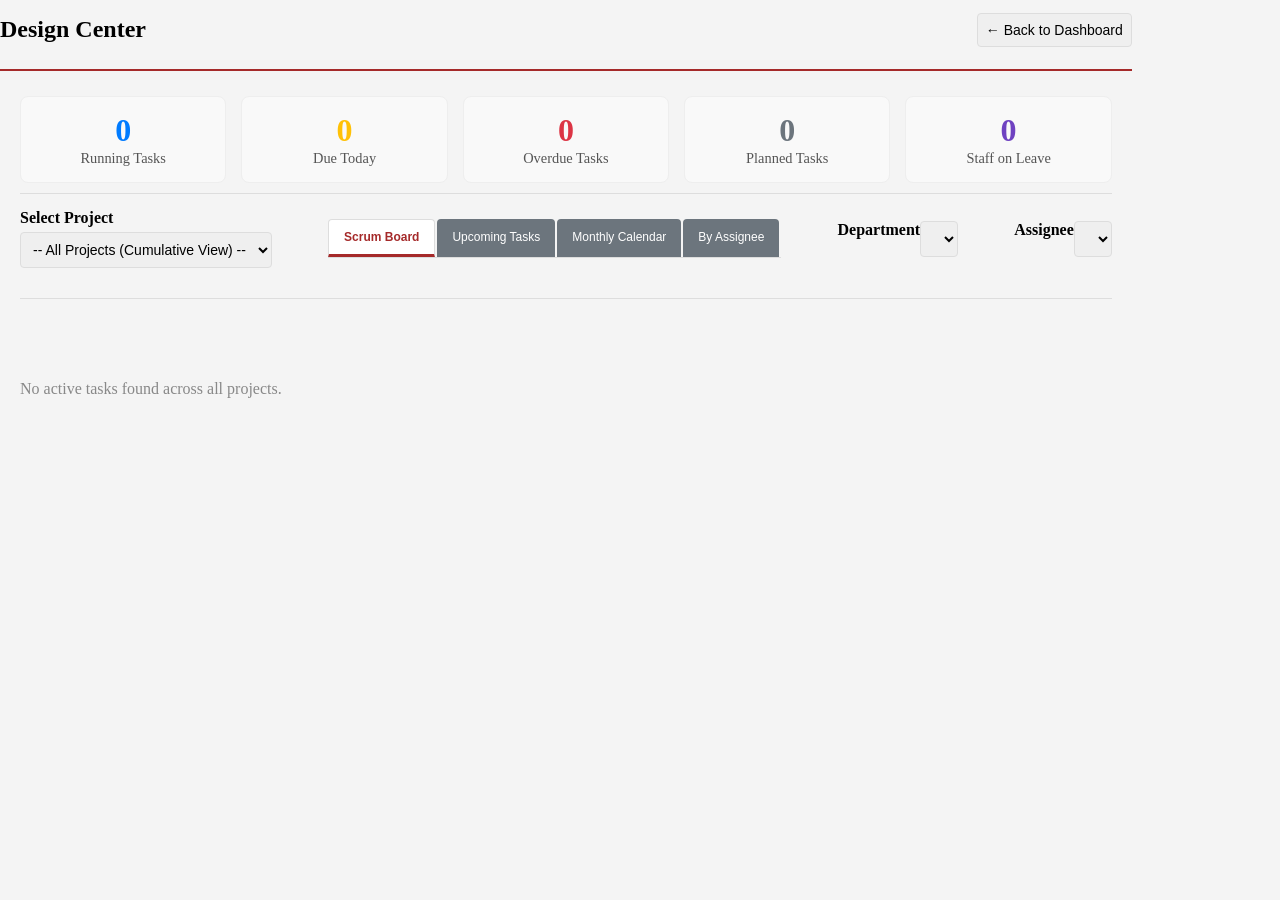
<file: design+center.html>
<!DOCTYPE html>
<html lang="en">
<head>
<meta charset="UTF-8">
<meta name="viewport" content="width=device-width, initial-scale=1.0">
<title>Urban Axis - Design Center</title>
<link rel="stylesheet" href="css/style.css">
<style>
    body, html {
        height: 100%;
        overflow: hidden;
    }
    #design-view {
        display: flex;
        flex-direction: column;
        height: 100vh;
        padding: 0;
    }
    #design-view .app-header {
        flex-shrink: 0;
    }
    .design-content-wrapper {
        flex-grow: 1;
        padding: 15px 20px;
        display: flex;
        flex-direction: column;
        overflow: hidden;
    }
    .design-view-content {
        flex-grow: 1;
        overflow-y: auto;
    }
	/* MODIFICATION START: Styles for the new 
	Leave Panel */
	 .leave-content-wrapper {
	  height: 100px;
      flex-grow: 1;
        padding: 15px 20px;
        display: flex;
        flex-direction: column;
        overflow: hidden;
  }
	.leave-panel{
	 width: 340px;
  height: 100px;
  padding: 15px 20px;
        display: flex;
  flex-direction: column;
	}
	.leave-list-container{
	 width: 340px;
  height: 100px;
  flex-direction: column;
	}
	 .rfi-preview-container {
    border: 1px solid #ddd;
    background-color: #f9f9f9;
    padding: 10px;
    margin-top: 15px;
    border-radius: 5px;
}
.rfi-preview-container h4 { margin: 0 0 5px 0; }
.rfi-preview-container p { font-size: 0.9em; margin: 0 0 10px 0; }
.rfi-preview-container ul { font-size: 0.85em; }

.dropdown { position: relative; display: inline-block; }
.dropdown-content { display: none; position: absolute; background-color: #f9f9f9; min-width: 160px; box-shadow: 0px 8px 16px 0px rgba(0,0,0,0.2); z-index: 1; border-radius: 5px; overflow: hidden; }
.dropdown-content a { color: black; padding: 12px 16px; text-decoration: none; display: block; font-size: 0.85em; }
.dropdown-content a:hover { background-color: #f1f1f1; }
.dropdown:hover .dropdown-content { display: block; }
	 
    .dashboard-layout {
        display: flex;
        gap: 20px;
        flex-grow: 1;
        overflow: hidden;
    }
    .main-dashboard-content {
        flex-grow: 1;
        display: flex;
        flex-direction: column;
        overflow: hidden;
    }
    .leave-panel {
        width: 280px;
        flex-shrink: 0;
        background-color: #f8f9fa;
        border-left: 1px solid #dee2e6;
        padding: 15px;
        overflow-y: auto;
    }
    .leave-panel h3 {
        margin-top: 0;
        font-size: 1.1em;
        border-bottom: 1px solid #ddd;
        padding-bottom: 10px;
    }
    .leave-item {
        margin-bottom: 12px;
        padding-bottom: 12px;
        border-bottom: 1px solid #e9ecef;
    }
    .leave-item:last-child {
        border-bottom: none;
    }
    .leave-item-name {
        font-weight: bold;
        color: #333;
    }
    .leave-item-dates {
        font-size: 0.85em;
        color: #666;
    }
    .leave-item-status {
        font-size: 0.8em;
        font-weight: bold;
        padding: 2px 6px;
        border-radius: 4px;
        color: white;
        margin-left: 8px;
    }
    .leave-item-status.on-leave { background-color: #dc3545; }
    .leave-item-status.upcoming { background-color: #ffc107; color: #333; }
    /* --- Scrum Board Styles --- */
    #scrum-board-container { display: grid; grid-template-columns: repeat(4, 1fr); gap: 15px; padding-top: 15px; height: 100%; }
    .scrum-column { background-color: #f4f5f7; border-radius: 8px; display: flex; flex-direction: column; }
    .scrum-column-header { padding: 10px 15px; font-weight: bold; border-bottom: 2px solid #e0e2e5; }
    .scrum-column-content { padding: 10px; flex-grow: 1; overflow-y: auto; }
    .scrum-card { background-color: #fff; border-radius: 5px; padding: 10px; margin-bottom: 10px; box-shadow: 0 1px 3px rgba(0,0,0,0.1); cursor: pointer; transition: box-shadow 0.2s, opacity 0.2s; box-sizing: border-box; }
    .scrum-card.filtered-out { display: none; }
    .scrum-card-header { display: flex; justify-content: space-between; align-items: center; margin-bottom: 8px;}
    .scrum-card-tag { font-size: 0.7em; font-weight: bold; color: white; padding: 2px 8px; border-radius: 10px; text-transform: uppercase; }
    .scrum-card-project-id { font-size: 0.75em; color: #888; font-weight: bold; }
    .scrum-card-title { font-size: 0.9rem; margin-bottom: 10px; }
    .scrum-card-footer { display: flex; justify-content: space-between; align-items: center; font-size: 0.8rem; color: #666; }
    .scrum-card-done { background-color: #f5f5f5 !important; border-left-color: #bdbdbd !important; opacity: 0.8; }
    .scrum-card-done .scrum-card-title { text-decoration: line-through; color: #757575; }
    .scrum-card-tag[style*="background-color: #ffe119"] { color: #333; }
    .view-controls { padding-bottom: 15px; border-bottom: 1px solid #ddd; display: flex; justify-content: space-between; align-items: center; flex-wrap: wrap; gap: 15px; }
    .placeholder-text { text-align: center; padding-top: 50px; color: #888; }

    /* --- Summary & Progress --- */
    #design-scrum-progress-container h4 { margin: 0 0 8px 0; font-size: 1em; color: #333; }
    .scrum-progress-bar { display: flex; width: 100%; height: 20px; border-radius: 5px; overflow: hidden; background-color: #e9ecef; border: 1px solid #ddd; }
    .scrum-progress-segment { height: 100%; }
    .design-summary-container { display: flex; gap: 15px; padding: 10px 0; margin-bottom: 15px; border-bottom: 1px solid #ddd; }
    .summary-box { flex: 1; background-color: #f9f9f9; border-radius: 8px; padding: 15px; text-align: center; border: 1px solid #eee; cursor: pointer; }
    .summary-box .value { font-size: 2em; font-weight: 600; display: block; }
    .summary-box .label { font-size: 0.9em; color: #555; }
    .summary-box.running .value { color: #007bff; }
    .summary-box.due .value { color: #ffc107; }
    .summary-box.overdue .value { color: #dc3545; }
    .summary-box.planned .value { color: #6c757d; }
    /* New Style for On Leave Box */
    .summary-box.on-leave .value { color: #6f42c1; }
    
    /* --- Agenda & Assignee Views --- */
    .agenda-item, .assignee-task-item { display: flex; justify-content: space-between; align-items: center; padding: 10px; border-radius: 4px; margin-bottom: 5px; background-color: #fff; box-shadow: 0 1px 2px rgba(0,0,0,0.08); cursor: pointer; }
    .agenda-item-main, .assignee-task-item .info { flex-grow: 1; }
    .agenda-project-id, .assignee-task-item .project-id { font-size: 0.8em; color: #888; margin-left: 10px; background: #eee; padding: 2px 5px; border-radius: 3px; }
	
    .agenda-item-details, .assignee-task-item .due-date { font-size: 0.85em; color: #555; flex-shrink: 0; min-width: 90px; text-align: right;}
    .agenda-due-date.overdue, .assignee-task-item .due-date.overdue { color: #dc3545; font-weight: bold; }
    
    /* --- Calendar View Styles --- */
    #design-calendar-container { display: flex; flex-direction: column; height: 100%; }
    #design-calendar-container .calendar-header { display: flex; justify-content: space-between; align-items: center; padding: 10px; border-bottom: 1px solid #ddd; flex-shrink: 0; }
    #cal-grid-wrapper { overflow: auto; flex-grow: 1; }
    #design-calendar-container .calendar-grid-header, #design-calendar-container .calendar-grid { display: grid; grid-template-columns: repeat(7, 1fr); }
    #design-calendar-container .calendar-grid-header { position: sticky; top: 0; z-index: 10; background-color: #f4f5f7; }
    #design-calendar-container .calendar-grid { border-left: 1px solid #e0e0e0; border-bottom: 1px solid #e0e0e0; grid-auto-rows: minmax(120px, auto); }
    #design-calendar-container .calendar-grid-header div { text-align: center; font-weight: bold; padding: 8px 0; border-top: 1px solid #e0e0e0; border-right: 1px solid #e0e0e0; }
    
    #design-calendar-container .calendar-day { display: flex; flex-direction: column; background-color: #fff; min-height: 120px; padding: 4px; position: relative; border-top: 1px solid #e0e0e0; border-right: 1px solid #e0e0e0; }
    .calendar-day.other-month { background-color: #f9f9f9; }
    .calendar-day.is-holiday { background-color: #e6f7ff; }
    .calendar-day.is-weekend { background-color: #fafafa; }
    .day-header { display: flex; justify-content: space-between; align-items: flex-start; }
    .day-leaves { display: flex; flex-wrap: wrap; gap: 3px; }
    .leave-indicator { width: 18px; height: 18px; border-radius: 50%; font-size: 10px; font-weight: bold; line-height: 18px; text-align: center; color: white; cursor: help; border: 1px solid rgba(0,0,0,0.2); }
    .day-number { font-size: 0.8em; font-weight: bold; color: #333; }
    .day-events { flex-grow: 1; margin-top: 4px; display: flex; flex-direction: column; gap: 3px; }
    
    /* MODIFICATION START: Word Wrap for Task Bars */
    .event-bar { 
        display: flex; 
        align-items: flex-start; /* Align to top for multi-line text */
        gap: 4px; 
        font-size: 0.75em; 
        padding: 3px 5px; 
        border-radius: 3px; 
        color: white; 
        overflow: visible; /* Allow content to be visible */
        cursor: pointer; 
        min-height: 18px;
    }
    .event-bar-label { 
        flex-grow: 1; 
        white-space: normal; /* Allow wrapping */
        word-break: break-word; /* Break long words */
        line-height: 1.3;
    }
    .event-bar-jobno { font-weight: bold; flex-shrink: 0; line-height: 1.3; }
    .event-bar-status { font-size: 0.9em; flex-shrink: 0; line-height: 1.3; }
    /* MODIFICATION END */
    
    .event-bar.in-progress {
        background-image: linear-gradient( 45deg, rgba(255, 255, 255, 0.15) 25%, transparent 25%, transparent 50%, rgba(255, 255, 255, 0.15) 50%, rgba(255, 255, 255, 0.15) 75%, transparent 75%, transparent );
        background-size: 30px 30px;
        animation: progress-animation 2s linear infinite;
    }
    @keyframes progress-animation { 0% { background-position: 30px 0; } 100% { background-position: 0 0; } }

</style>
</head>
<body>

<div id="design-view">
    <header class="app-header">
        <h1>Design Center</h1>
        <div class="dashboard-header-controls">
		
		<form action="index.html"><input type="submit" value="← Back to Dashboard" /></form>
           
        </div>
    </header>
    
    <div class="design-content-wrapper">
        <div class="design-summary-container" id="design-summary-panel">
            <div class="summary-box running" data-view-target="agenda"><span class="value" id="summary-running">0</span><span class="label">Running Tasks</span></div>
            <div class="summary-box due" data-view-target="agenda"><span class="value" id="summary-due-today">0</span><span class="label">Due Today</span></div>
            <div class="summary-box overdue" data-view-target="agenda"><span class="value" id="summary-overdue">0</span><span class="label">Overdue Tasks</span></div>
            <div class="summary-box planned" data-view-target="agenda"><span class="value" id="summary-planned">0</span><span class="label">Planned Tasks</span></div>
            <div class="summary-box on-leave"><span class="value" id="summary-on-leave">0</span><span class="label">Staff on Leave</span></div>
        </div>
		
        <div class="view-controls">
            <div class="input-group">
                <label for="design-project-selector">Select Project</label>
                <select id="design-project-selector"><option>-- Select a Project --</option></select>
                <button id="add-default-tasks-btn" class="secondary-button" style="display: none;" title="Add all tasks from the standard template to this project's board.">Add Default Tasks</button>
                <button id="add-custom-task-btn" class="primary-button" style="display: none;">+ Add Custom Task</button>
                <button id="equalize-tasks-btn" class="secondary-button" style="display: none;" title="Automatically schedule tasks sequentially for each assignee.">Equalize Tasks</button>
            </div>
            <div class="tabs">
                <button class="tab-button active" data-view="board">Scrum Board</button>
                <button class="tab-button" data-view="agenda">Upcoming Tasks</button>
                <button class="tab-button" data-view="calendar">Monthly Calendar</button>
                <button class="tab-button" data-view="assignee">By Assignee</button>
            </div>
            <div class="input-group" id="department-filter-group" style="display: flex;"><label for="department-filter">Department</label><select id="department-filter"></select></div>
            <div class="input-group" id="staff-filter-group" style="display: flex;"><label for="staff-filter">Assignee</label><select id="staff-filter"></select></div>
        </div>
        <div id="design-scrum-progress-container" style="display: none; padding: 15px 0 0 0;"></div>
        
        <div id="scrum-board-container" class="design-view-content" style="display: none;"></div>
        <div id="design-agenda-container" class="design-view-content" style="display:none;"></div>
        <div id="design-calendar-container" class="design-view-content" style="display:none;"></div>
        <div id="design-assignee-container" class="design-view-content" style="display:none;"></div>
    </div>
</div>

<!-- Modals -->
<div id="add-task-modal" class="modal-overlay" style="display: none;">
    <div class="modal-content"><span id="add-task-modal-close-btn" class="modal-close-btn">×</span><h2 id="add-task-modal-title">Add New Task</h2><div class="modal-body"><div class="input-group"><label for="add-task-name">Task Name</label><input type="text" id="add-task-name"></div><div class="input-group"><label for="add-task-planned-duration">Planned Duration (Days)</label><input type="number" id="add-task-planned-duration" min="1" value="1"></div><div class="input-group"><label for="add-task-department">Department</label><select id="add-task-department"></select></div><div class="input-group"><label for="add-task-assignee">Assignee</label><select id="add-task-assignee"></select></div><div class="input-group"><label for="add-task-duedate">Due Date</label><input type="date" id="add-task-duedate"></div><div class="input-group"><label><input type="checkbox" id="add-task-to-similar"> Add to all similar project types</label></div></div><div class="modal-footer"><button id="save-new-task-btn" class="primary-button">Save Task</button></div></div>
</div>
<div id="task-modal" class="modal-overlay" style="display: none;">
    <div class="modal-content">
        <span id="task-modal-close-btn" class="modal-close-btn">×</span>
        <h2 id="task-modal-title">Edit Task</h2>
        <div class="modal-body">
            <input type="hidden" id="task-modal-id"><input type="hidden" id="task-modal-jobno">
            <div class="input-group"><label for="task-modal-department">Department</label><select id="task-modal-department"></select></div>
            <div class="input-group"><label for="task-modal-assignee">Assignee</label><select id="task-modal-assignee"></select></div>
            <div class="input-group"><label for="task-modal-planned-duration">Planned Duration (Days)</label><input type="number" id="task-modal-planned-duration" min="1" value="1"></div>
            <div class="input-group"><label for="task-modal-duedate">Due Date</label><input type="date" id="task-modal-duedate"></div>
            <div class="input-group"><label for="task-modal-status">Status</label><select id="task-modal-status"><option>Up Next</option><option>To Do</option><option>In Progress</option><option>Done</option></select></div>
            <div id="task-modal-rfi-preview" class="rfi-preview-container" style="display:none;"></div>
        </div>
        <div class="modal-footer">
            <button id="delete-task-btn" class="danger-button" style="margin-right: auto;">Delete Task</button>
            <div id="task-modal-rfi-actions" style="display:none;">
                <button class="secondary-button small-button btn-approved" data-status="Approved">Approve</button>
                <button class="secondary-button small-button btn-approved-noted" data-status="Approved as Noted">Approve as Noted</button>
                <button class="secondary-button small-button btn-revise" data-status="Revise & Resubmit">Revise & Resubmit</button>
                <button class="secondary-button small-button btn-rejected" data-status="Rejected">Reject</button>
            </div>
            <button id="save-task-btn" class="primary-button">Save Changes</button>
        </div>
    </div>
</div>

<!-- JS Libraries & Modules -->
<script src="js/constants.js"></script>
<script src="js/database.js"></script>
<script src="js/scrum_board.js"></script>
<script src="js/design_calendar.js"></script>

<!-- Application Logic -->
<script>
document.addEventListener('DOMContentLoaded', () => {
    // A self-contained App object for this page
    const App = { DOMElements: {} };
    
    const Bulletin = {
        log: async (title, body) => {
            console.log(`[BULLETIN] ${title}: ${body.replace(/<[^>]*>?/gm, '')}`);
            if (typeof DB !== 'undefined' && DB.addBulletinItem) {
                await DB.addBulletinItem({ title, body, timestamp: new Date() });
            }
        }
    };

    async function main() {
        try {
            await DB.init();
            cacheDOMElements();
            setupEventListeners();
            await initDesignCenter();
        } catch (error) {
            console.error("Fatal Error initializing Design Center:", error);
            document.body.innerHTML = `<div class='placeholder-text' style='color:red;'><h2>Application Failed to Start</h2><p>Could not initialize the database. Please try clearing your browser's cache and site data for this page and try again.</p><p><i>Error: ${error.message}</i></p></div>`;
        }
    }
    const verifyAccess = async (jobNo, role, password) => {
        try {
            const project = await DB.getProject(jobNo);
			
            if (project && project.accessCredentials && project.accessCredentials[role]) {
                const creds = project.accessCredentials[role];
                if (creds.pass === password) return true;
            }
            return await DB.verifyPassword(role, password);
        } catch (e) {
            console.error("Error during access verification:", e);
            return false;
        }
    };
    function generateScrumProgressBarHtml(scrumData) {
        if (!scrumData || !scrumData.tasks || scrumData.tasks.length === 0) return '';
        const totalTasks = scrumData.tasks.length;
        const completedTasksByDept = scrumData.tasks.reduce((acc, task) => {
            if (task.status === 'Done') {
                const dept = task.department || 'Default';
                if (!acc[dept]) acc[dept] = 0;
                acc[dept]++;
            }
            return acc;
        }, {});
        let segmentsHtml = '';
        let totalDone = 0;
        const departments = Object.keys(completedTasksByDept).sort(); 
        for (const dept of departments) {
            const doneCount = completedTasksByDept[dept];
            totalDone += doneCount;
            const percentage = (doneCount / totalTasks) * 100;
            const color = DEPARTMENT_COLORS[dept] || DEPARTMENT_COLORS['Default'];
            segmentsHtml += `<div class="scrum-progress-segment" style="width: ${percentage}%; background-color: ${color};" title="${dept}: ${doneCount} tasks"></div>`;
        }
        const overallProgress = totalTasks > 0 ? (totalDone / totalTasks) * 100 : 0;
        const overallTitle = `Overall Scrum Progress: ${totalDone}/${totalTasks} tasks completed (${overallProgress.toFixed(1)}%).`;
        return `<div class="scrum-progress-bar" title="${overallTitle}">${segmentsHtml}</div>`;
    }

    async function initDesignCenter() {
        await renderDesignSummary();
        await refreshDesignStudioSelector();
        const boardButton = App.DOMElements['design-view'].querySelector('[data-view="board"]');
        if (boardButton) handleDesignViewSwitch({ target: boardButton });
    }
    
    async function refreshDesignStudioSelector() {
        const projects = await DB.getAllProjects();
        const designProjects = projects.filter(p => !(p.scopeOfWorkTypes?.['Modification'] || p.scopeOfWorkTypes?.['AOR Service']));
        const selector = App.DOMElements['design-project-selector'];
        if (!selector) return;
        const currentValue = selector.value;
        selector.innerHTML = '<option value="">-- All Projects (Cumulative View) --</option>';
        designProjects.sort((a, b) => b.jobNo.localeCompare(a.jobNo)).forEach(p => {
            const isSelected = p.jobNo === currentValue ? ' selected' : '';
            selector.innerHTML += `<option value="${p.jobNo}"${isSelected}>${p.jobNo} - ${p.projectDescription || p.clientName}</option>`;
        });
    }

    async function renderDesignSummary() {
        const allScrumData = await DB.getAllScrumData();
        // FIX: Correctly call DB.getAll with the store name 'staffLeaves'
        const allStaffLeaves = await DB.getAll('staffLeaves'); 
        if (!allScrumData) return;
        
        let running = 0, dueToday = 0, overdue = 0, planned = 0, onLeave = 0;
        const today = new Date(); 
        today.setHours(0, 0, 0, 0);

        // Calculate task stats
        allScrumData.forEach(project => {
            (project.tasks || []).forEach(task => {
                if (task.status === 'Done') return;
                if (task.status === 'Up Next' || task.status === 'To Do') planned++;
                const dueDate = task.dueDate ? new Date(task.dueDate) : null;
                if (dueDate && dueDate < today) overdue++;
                else if (dueDate && dueDate.getTime() === today.getTime()) dueToday++;
                else if (task.status === 'In Progress') running++;
            });
        });

        // Calculate staff on leave today
        if (allStaffLeaves) {
            allStaffLeaves.forEach(leave => {
                const startDate = new Date(leave.startDate + 'T00:00:00');
                const endDate = new Date(leave.endDate + 'T00:00:00');
                if (today >= startDate && today <= endDate) {
                    onLeave++;
                }
            });
        }

        App.DOMElements['summary-running'].textContent = running;
        App.DOMElements['summary-due-today'].textContent = dueToday;
        App.DOMElements['summary-overdue'].textContent = overdue;
        App.DOMElements['summary-planned'].textContent = planned;
        App.DOMElements['summary-on-leave'].textContent = onLeave;
    }

    async function handleDesignViewSwitch(event) {
        const isProjectSelection = event.target.id === 'design-project-selector';
        let button;

        if (isProjectSelection) {
            button = document.querySelector('.tabs .tab-button[data-view="board"]');
        } else {
            button = event.target.closest('.tab-button');
        }
        if (!button) return;
        const view = button.dataset.view;

        document.querySelectorAll('#design-view .tabs .tab-button').forEach(btn => btn.classList.remove('active'));
        button.classList.add('active');
        document.querySelectorAll('.design-view-content').forEach(el => el.style.display = 'none');

        const jobNo = App.DOMElements['design-project-selector'].value || null;
        const isBoardView = view === 'board';
        
        const controls = {
            deptFilter: App.DOMElements['department-filter-group'], staffFilter: App.DOMElements['staff-filter-group'],
            addCustomTaskBtn: App.DOMElements['add-custom-task-btn'], addDefaultTasksBtn: App.DOMElements['add-default-tasks-btn'],
            equalizeTasksBtn: App.DOMElements['equalize-tasks-btn'], progressContainer: App.DOMElements['design-scrum-progress-container']
        };
        Object.values(controls).forEach(c => c.style.display = 'none');
        App.DOMElements['design-project-selector'].style.display = isBoardView ? 'block' : 'none';

        if (isBoardView) {
            controls.deptFilter.style.display = 'flex';
            controls.staffFilter.style.display = 'flex';
            if (jobNo) {
                ['addCustomTaskBtn', 'addDefaultTasksBtn', 'equalizeTasksBtn'].forEach(key => controls[key].style.display = 'inline-block');
            }
        }
        
        const { staff, scrumData } = await DB.getScrumBoardData(jobNo);

        if (jobNo && scrumData && scrumData.tasks) {
            scrumData.tasks.forEach(task => {
                if (!task.jobNo) {
                    task.jobNo = jobNo;
                }
            });
        }

        if (view === 'board') {
            App.DOMElements['scrum-board-container'].style.display = 'grid';
            if (jobNo && scrumData) {
                controls.progressContainer.innerHTML = `<h4>Project Scrum Progress</h4>${generateScrumProgressBarHtml(scrumData)}`;
                controls.progressContainer.style.display = 'block';
            }
            if (scrumData && scrumData.tasks.length > 0) {
                ScrumBoard.render(scrumData, staff, handleTaskStatusUpdate, showTaskModal, DEPARTMENT_COLORS);
                populateDepartmentFilter(scrumData.tasks);
                populateStaffFilter(scrumData.tasks, staff);
                applyScrumBoardFilters();
            } else {
                const message = jobNo ? 'No scrum board found for this project. Add tasks to create one.' : 'No active tasks found across all projects.';
                App.DOMElements['scrum-board-container'].innerHTML = `<p class="placeholder-text">${message}</p>`;
            }
        } else if (view === 'assignee') {
            App.DOMElements['design-assignee-container'].style.display = 'block';
            ScrumBoard.renderByAssignee(scrumData.tasks, staff, showTaskModal);
        } else { 
            const allProjects = await DB.getAllProjects();
            if (view === 'calendar') {
                App.DOMElements['design-calendar-container'].style.display = 'flex';
                DesignCalendar.render(scrumData.tasks, staff, allProjects);
            } else if (view === 'agenda') {
                App.DOMElements['design-agenda-container'].style.display = 'block';
                DesignCalendar.renderAgenda(scrumData.tasks, staff, allProjects);
            }
        }
    }
    
    function populateDepartmentFilter(tasks) {
        const filterSelect = App.DOMElements['department-filter'];
        filterSelect.innerHTML = '<option value="">All Departments</option>';
        const departments = [...new Set(tasks.map(t => t.department || 'Default'))];
        departments.sort().forEach(dept => {
            filterSelect.innerHTML += `<option value="${dept}">${dept}</option>`;
        });
    }

    function populateStaffFilter(tasks, allStaff) {
        const filterSelect = App.DOMElements['staff-filter'];
        filterSelect.innerHTML = '<option value="">All Assignees</option>';
        const staffMap = new Map(allStaff.map(s => [s.id, s.name]));
        const assignedIds = [...new Set(tasks.map(t => t.assigneeId).filter(id => id != null))];
        assignedIds.sort((a,b) => (staffMap.get(a) || '').localeCompare(staffMap.get(b) || '')).forEach(id => {
            if (staffMap.has(id)) {
                filterSelect.innerHTML += `<option value="${id}">${staffMap.get(id)}</option>`;
            }
        });
        if (tasks.some(t => !t.assigneeId)) {
            filterSelect.innerHTML += `<option value="unassigned">Unassigned</option>`;
        }
    }

    function applyScrumBoardFilters() {
        const selectedDept = App.DOMElements['department-filter'].value;
        const selectedStaffId = App.DOMElements['staff-filter'].value;
        const cards = document.querySelectorAll('#scrum-board-container .scrum-card');
        cards.forEach(card => {
            const cardDept = card.dataset.department;
            const cardAssigneeId = card.dataset.assigneeId;
            const deptMatch = !selectedDept || cardDept === selectedDept;
            const staffMatch = !selectedStaffId || cardAssigneeId === selectedStaffId;
            card.classList.toggle('filtered-out', !(deptMatch && staffMatch));
        });
    }
    
    window.showTaskModal = async function(taskId, jobNo) {
        if (!jobNo) {
            console.error("showTaskModal called without a jobNo.");
            return;
        }
        const scrumData = await DB.getScrumData(jobNo);
        const task = scrumData.tasks.find(t => t.id == taskId);
        if (!task) return;
        App.DOMElements['task-modal-id'].value = taskId;
        App.DOMElements['task-modal-jobno'].value = jobNo;
        App.DOMElements['task-modal-title'].textContent = `Edit Task: ${task.name}`;
        const staffList = await DB.getAllHRData();
        const assigneeSelect = App.DOMElements['task-modal-assignee'];
        assigneeSelect.innerHTML = '<option value="">Unassigned</option>';
        staffList.forEach(s => assigneeSelect.innerHTML += `<option value="${s.id}">${s.name}</option>`);
        const departmentSelect = App.DOMElements['task-modal-department'];
        departmentSelect.innerHTML = '';
        for (const dept in DEPARTMENT_COLORS) departmentSelect.innerHTML += `<option value="${dept}">${dept}</option>`;
        assigneeSelect.value = task.assigneeId || '';
        departmentSelect.value = task.department || 'Default';
        App.DOMElements['task-modal-planned-duration'].value = task.plannedDuration || task.duration || 1;
        App.DOMElements['task-modal-duedate'].value = task.dueDate || '';
        App.DOMElements['task-modal-status'].value = task.status || 'To Do';
		
		const rfiPreviewEl = App.DOMElements['task-modal-rfi-preview'];
        const rfiActionsEl = App.DOMElements['task-modal-rfi-actions'];
        rfiPreviewEl.style.display = 'none';
        rfiActionsEl.style.display = 'none';

        if (task.relatedRfiId) {
            const siteData = await DB.getSiteData(jobNo);
            const rfi = siteData.rfiLog?.find(r => r.id === task.relatedRfiId);
            if (rfi) {
                let attachmentsHtml = 'No attachments.';
                if (rfi.attachments && rfi.attachments.length > 0) {
                    const fileLinks = await Promise.all(rfi.attachments.map(async (att) => {
                        const file = await DB.getFileById(att.id);
                        return file ? `<li><a href="${file.dataUrl}" target="_blank" download="${file.name}">${file.name}</a></li>` : `<li>${att.name} (file missing)</li>`;
                    }));
                    attachmentsHtml = `<ul>${fileLinks.join('')}</ul>`;
                }

                rfiPreviewEl.innerHTML = `
                    <h4>RFI Details (${rfi.refNo})</h4>
                    <p><strong>Question:</strong> ${rfi.description}</p>
                    <p><strong>Attachments:</strong></p>
                    ${attachmentsHtml}
                `;
                rfiPreviewEl.style.display = 'block';
                rfiActionsEl.style.display = 'flex';
            }
        }
		
        App.DOMElements['task-modal'].style.display = 'flex';
    }
    async function handleRfiActionFromScrum(e) {
        if (!e.target.dataset.status) return;
        
        const status = e.target.dataset.status;
        const jobNo = App.DOMElements['task-modal-jobno'].value;
        const taskId = parseInt(App.DOMElements['task-modal-id'].value);
        
        const scrumData = await DB.getScrumData(jobNo);
        const task = scrumData.tasks.find(t => t.id === taskId);
        if (!task || !task.relatedRfiId) return;

        const role = task.department;
        const password = prompt(`Enter password for ${role} to confirm action:`);
        if (!password) return;

        const roleMap = {'Architectural':'arch', 'Structural':'str', 'MEP':'mep', 'Site':'site'};
        const approvalRole = roleMap[role] || role.toLowerCase();
        
		 const isAuthenticated = await verifyAccess(jobNo, approvalRole, password); 
        if (!isAuthenticated) return alert("Invalid Password");

        const comment = prompt("Add a comment for the RFI Log (optional):");

        const siteData = await DB.getSiteData(jobNo);
        const rfi = siteData.rfiLog.find(r => r.id === task.relatedRfiId);

        if (rfi) {
            if (!rfi.approvals) rfi.approvals = {};
            rfi.approvals[approvalRole] = { user: role, date: new Date().toISOString(), status: status, comment: comment || '' };
             
            const displayRoleMap = { arch: 'Arch', str: 'STR', mep: 'MEP', site: 'Site Eng' };
            rfi.response = Object.entries(rfi.approvals).map(([key, val]) => `${displayRoleMap[key] || key} (${val.status}): ${val.comment || 'No comment.'}`).join('<br>');
            
            const required = rfi.requiredApprovals || [];
            const approvedCount = required.filter(displayRole => {
                const logicalRole = Object.keys(displayRoleMap).find(key => displayRoleMap[key] === displayRole);
                return rfi.approvals[logicalRole]?.status.startsWith('Approved');
            }).length;
            if (approvedCount === required.length) rfi.status = 'Approved';
            else if (status === 'Rejected') rfi.status = 'Rejected';
            else rfi.status = 'Response Pending';

            await DB.putSiteData(siteData);

            task.status = 'Done';
            await DB.putScrumData(scrumData);

            alert(`RFI status updated to '${status}' and task marked as Done.`);
            App.DOMElements['task-modal'].style.display = 'none';
            const activeTab = App.DOMElements['design-view'].querySelector('.tabs .active');
            handleDesignViewSwitch({ target: activeTab });
        }
    }
    async function handleTaskSave() {
        const taskId = parseInt(App.DOMElements['task-modal-id'].value);
        const jobNo = App.DOMElements['task-modal-jobno'].value;
        const assigneeId = parseInt(App.DOMElements['task-modal-assignee'].value) || null;
        const dueDateStr = App.DOMElements['task-modal-duedate'].value;

        if (assigneeId && dueDateStr) {
            const staffList = await DB.getAllHRData();
            const assignee = staffList.find(s => s.id === assigneeId);
            const taskDueDate = new Date(dueDateStr + 'T00:00:00');

            if (assignee && assignee.leaves) {
                for (const leave of assignee.leaves) {
                    const leaveStart = new Date(leave.startDate + 'T00:00:00');
                    const leaveEnd = new Date(leave.endDate + 'T00:00:00');
                    if (taskDueDate >= leaveStart && taskDueDate <= leaveEnd) {
                        if (!confirm(`${assignee.name} is on leave during this period (${leave.startDate} to ${leave.endDate}).\n\nAre you sure you want to assign this task?`)) {
                            return;
                        }
                        break; 
                    }
                }
            }
        }
        
        const scrumData = await DB.getScrumData(jobNo);
        const task = scrumData.tasks.find(t => t.id === taskId);
        if (!task) return;

        const templateTask = DESIGN_SCRUM_TEMPLATE.find(t => t.id === task.id);
        const minDuration = templateTask ? templateTask.fixed_time : 1;
        let plannedDuration = parseInt(App.DOMElements['task-modal-planned-duration'].value) || 1;
        if (plannedDuration < minDuration) {
            alert(`Duration cannot be less than the fixed minimum of ${minDuration} days for this task.`);
            plannedDuration = minDuration;
            App.DOMElements['task-modal-planned-duration'].value = plannedDuration;
        }
        if (task.status !== App.DOMElements['task-modal-status'].value) Bulletin.log('Scrum Task Update', `Task "<strong>${task.name}</strong>" for <strong>${jobNo}</strong> moved to <strong>${App.DOMElements['task-modal-status'].value}</strong>.`);
        if (task.assigneeId !== assigneeId) {
            const staffList = await DB.getAllHRData();
            const newAssigneeName = staffList.find(s => s.id === assigneeId)?.name || 'Unassigned';
            Bulletin.log('Task Reassigned', `Task "<strong>${task.name}</strong>" for <strong>${jobNo}</strong> assigned to <strong>${newAssigneeName}</strong>.`);
        }
        task.assigneeId = assigneeId;
        task.department = App.DOMElements['task-modal-department'].value;
        task.plannedDuration = plannedDuration;
        task.dueDate = dueDateStr;
        task.status = App.DOMElements['task-modal-status'].value;
        await DB.putScrumData(scrumData);
        App.DOMElements['task-modal'].style.display = 'none';
        const activeTab = App.DOMElements['design-view'].querySelector('.tabs .active');
        handleDesignViewSwitch({ target: activeTab });
    }
    
    async function handleDeleteTask() {
        const taskId = parseInt(App.DOMElements['task-modal-id'].value);
        const jobNo = App.DOMElements['task-modal-jobno'].value;
        const password = prompt("To delete this task, please enter the admin password:");
        if (password !== 'delete123') { if (password !== null) alert("Incorrect password."); return; }
        const scrumData = await DB.getScrumData(jobNo);
        const taskToDelete = scrumData.tasks.find(t => t.id === taskId);
        if (!taskToDelete) return;
        scrumData.tasks = scrumData.tasks.filter(t => t.id !== taskId);
        await DB.putScrumData(scrumData);
        Bulletin.log('Task Deleted', `Task "<strong>${taskToDelete.name}</strong>" was deleted from project <strong>${jobNo}</strong>.`);
        App.DOMElements['task-modal'].style.display = 'none';
        const activeTab = App.DOMElements['design-view'].querySelector('.tabs .active');
        handleDesignViewSwitch({ target: activeTab });
    }
    
    async function handleTaskStatusUpdate(taskId, newStatus, jobNo) {
        if (!jobNo) return;
        const scrumData = await DB.getScrumData(jobNo);
        if (!scrumData) return;
        const task = scrumData.tasks.find(t => t.id == taskId);
        if (task && task.status !== newStatus) {
            const oldStatus = task.status;
            task.status = newStatus;
            const today = new Date().toISOString().split('T')[0];
            if (newStatus === 'In Progress' && !task.startDate) task.startDate = today;
            if (newStatus === 'Done') task.completedDate = today;
            if (oldStatus === 'Done' && newStatus !== 'Done') task.completedDate = null;
            await DB.putScrumData(scrumData);
            Bulletin.log('Scrum Task Update', `Task "<strong>${task.name}</strong>" for <strong>${jobNo}</strong> moved to <strong>${newStatus}</strong>.`);
        }
    }
    
    async function showAddTaskModal() {
        App.DOMElements['add-task-name'].value = '';
        App.DOMElements['add-task-planned-duration'].value = 1;
        App.DOMElements['add-task-duedate'].value = '';
        App.DOMElements['add-task-to-similar'].checked = false;
        const staffList = await DB.getAllHRData();
        const assigneeSelect = App.DOMElements['add-task-assignee'];
        assigneeSelect.innerHTML = '<option value="">Unassigned</option>';
        staffList.forEach(s => assigneeSelect.innerHTML += `<option value="${s.id}">${s.name}</option>`);
        const departmentSelect = App.DOMElements['add-task-department'];
        departmentSelect.innerHTML = '';
        for (const dept in DEPARTMENT_COLORS) departmentSelect.innerHTML += `<option value="${dept}">${dept}</option>`;
        App.DOMElements['add-task-modal'].style.display = 'flex';
    }
    
    async function handleAddTaskSave() {
        const jobNo = App.DOMElements['design-project-selector'].value;
        if (!jobNo) return;
        const taskName = App.DOMElements['add-task-name'].value;
        if (!taskName) { alert('Task Name is required.'); return; }
        const currentProject = await DB.getProject(jobNo);
        let scrumData = await DB.getScrumData(jobNo);
        if (!scrumData) scrumData = { jobNo, tasks: [] };
        const maxId = scrumData.tasks.reduce((max, task) => Math.max(max, task.id), 999);
        const newTask = { id: maxId + 1, name: taskName, status: 'Up Next', department: App.DOMElements['add-task-department'].value, assigneeId: parseInt(App.DOMElements['add-task-assignee'].value) || null, dueDate: App.DOMElements['add-task-duedate'].value || null, plannedDuration: parseInt(App.DOMElements['add-task-planned-duration'].value) || 1, startDate: null, completedDate: null, dateAdded: new Date().toISOString().split('T')[0] };
        scrumData.tasks.push(newTask);
        await DB.putScrumData(scrumData);
        if (App.DOMElements['add-task-to-similar'].checked) {
            const allProjects = await DB.getAllProjects();
            const similarProjects = allProjects.filter(p => p.projectType === currentProject.projectType && p.jobNo !== jobNo);
            for (const project of similarProjects) {
                let otherScrumData = await DB.getScrumData(project.jobNo) || { jobNo: project.jobNo, tasks: [] };
                const maxOtherId = otherScrumData.tasks.reduce((max, task) => Math.max(max, task.id), 999);
                otherScrumData.tasks.push({ ...newTask, id: maxOtherId + 1 });
                await DB.putScrumData(otherScrumData);
            }
            Bulletin.log('Bulk Task Add', `Custom task "<strong>${newTask.name}</strong>" added to <strong>${similarProjects.length + 1}</strong> projects of type <strong>${currentProject.projectType}</strong>.`);
        }
        App.DOMElements['add-task-modal'].style.display = 'none';
        const activeTab = App.DOMElements['design-view'].querySelector('.tabs .active');
        handleDesignViewSwitch({ target: activeTab });
    }

    async function handleEqualizeTasks() {
        if (!confirm("This will automatically reschedule all 'Up Next', 'To Do', and 'In Progress' tasks sequentially for each assignee, skipping weekends and public holidays. Are you sure?")) return;
        const jobNo = App.DOMElements['design-project-selector'].value;
        const scrumData = await DB.getScrumData(jobNo);
        if (!scrumData) return;
        const holidays = await DB.getHolidays('AE', new Date().getFullYear());
        const holidaySet = new Set(holidays.map(h => h.date));
        const tasksByAssignee = scrumData.tasks.reduce((acc, task) => {
            if (task.status !== 'Done') {
                const assigneeId = task.assigneeId || 'unassigned';
                if (!acc[assigneeId]) acc[assigneeId] = [];
                acc[assigneeId].push(task);
            }
            return acc;
        }, {});
        const addWorkDays = (date, days) => { let d = new Date(date); let added = 0; while (added < days) { d.setDate(d.getDate() + 1); const dayOfWeek = d.getDay(); const dateStr = d.toISOString().split('T')[0]; if (dayOfWeek !== 0 && dayOfWeek !== 6 && !holidaySet.has(dateStr)) { added++; } } return d; };
        let tasksUpdatedCount = 0;
        for (const assigneeId in tasksByAssignee) {
            const tasks = tasksByAssignee[assigneeId];
            const taskMap = new Map(tasks.map(t => [t.id, t]));
            const sortedTasks = [];
            const visited = new Set();
            function visit(task) { if (!task || visited.has(task.id)) return; visited.add(task.id);(task.dependencies || []).forEach(depId => { const depTask = taskMap.get(depId); if (depTask) visit(depTask); }); sortedTasks.push(task); }
            tasks.forEach(visit);
            let lastDueDate = new Date();
            sortedTasks.forEach(task => { const duration = task.plannedDuration || 1; const newDueDate = addWorkDays(lastDueDate, duration); task.dueDate = newDueDate.toISOString().split('T')[0]; lastDueDate = newDueDate; tasksUpdatedCount++; });
        }
        await DB.putScrumData(scrumData);
        alert(`${tasksUpdatedCount} tasks have been rescheduled.`);
        Bulletin.log('Tasks Equalized', `Tasks for project <strong>${jobNo}</strong> have been rescheduled.`);
        const activeTab = App.DOMElements['design-view'].querySelector('.tabs .active');
        handleDesignViewSwitch({ target: activeTab });
    }

    function setupEventListeners() {
        document.addEventListener('designViewChange', e => handleDesignViewSwitch(e.detail));
        
        App.DOMElements['design-view']?.querySelector('.tabs')?.addEventListener('click', handleDesignViewSwitch);
        App.DOMElements['design-project-selector']?.addEventListener('change', handleDesignViewSwitch);
        App.DOMElements['department-filter']?.addEventListener('change', applyScrumBoardFilters);
        App.DOMElements['staff-filter']?.addEventListener('change', applyScrumBoardFilters);
        App.DOMElements['add-custom-task-btn']?.addEventListener('click', showAddTaskModal);
		 App.DOMElements['task-modal-rfi-actions']?.addEventListener('click', handleRfiActionFromScrum);
        App.DOMElements['add-task-modal-close-btn']?.addEventListener('click', () => App.DOMElements['add-task-modal'].style.display = 'none');
        App.DOMElements['save-new-task-btn']?.addEventListener('click', handleAddTaskSave);
        App.DOMElements['task-modal-close-btn']?.addEventListener('click', () => App.DOMElements['task-modal'].style.display = 'none');
        App.DOMElements['save-task-btn']?.addEventListener('click', handleTaskSave);
        App.DOMElements['delete-task-btn']?.addEventListener('click', handleDeleteTask);
        App.DOMElements['equalize-tasks-btn']?.addEventListener('click', handleEqualizeTasks);
        App.DOMElements['design-summary-panel']?.addEventListener('click', (e) => {
            const summaryBox = e.target.closest('.summary-box');
            if (!summaryBox) return;
            const targetButton = App.DOMElements['design-view'].querySelector(`.tabs .tab-button[data-view="${summaryBox.dataset.viewTarget}"]`);
            if (targetButton) targetButton.click();
        });
    }

    function cacheDOMElements() {
        const ids = [
            'design-view', 'design-project-selector', 'scrum-board-container', 'design-calendar-container', 
            'design-agenda-container', 'design-assignee-container', 'department-filter-group', 'department-filter', 
            'staff-filter-group', 'staff-filter', 'design-scrum-progress-container', 'add-default-tasks-btn', 
            'add-custom-task-btn', 'equalize-tasks-btn', 'add-task-modal', 'add-task-modal-close-btn', 
            'add-task-modal-title', 'add-task-name', 'add-task-planned-duration', 'add-task-department', 
            'add-task-assignee', 'add-task-duedate', 'add-task-to-similar', 'save-new-task-btn', 
            'design-summary-panel', 'summary-running', 'summary-due-today', 'summary-overdue', 'summary-planned',
            'task-modal', 'task-modal-close-btn', 'task-modal-title', 'task-modal-id', 'task-modal-jobno', 
            'task-modal-assignee', 'task-modal-planned-duration', 'task-modal-duedate', 'task-modal-status', 
            'save-task-btn', 'delete-task-btn', 'task-modal-department',
            'task-modal-rfi-preview', 'task-modal-rfi-actions',
            // NEW: Add the new summary box ID to the cache
            'summary-on-leave'
        ];
        ids.forEach(id => {
            const el = document.getElementById(id);
            if (el) App.DOMElements[id] = el;
        });
    }

    main();
});
</script>

</body>
</html>
</file>
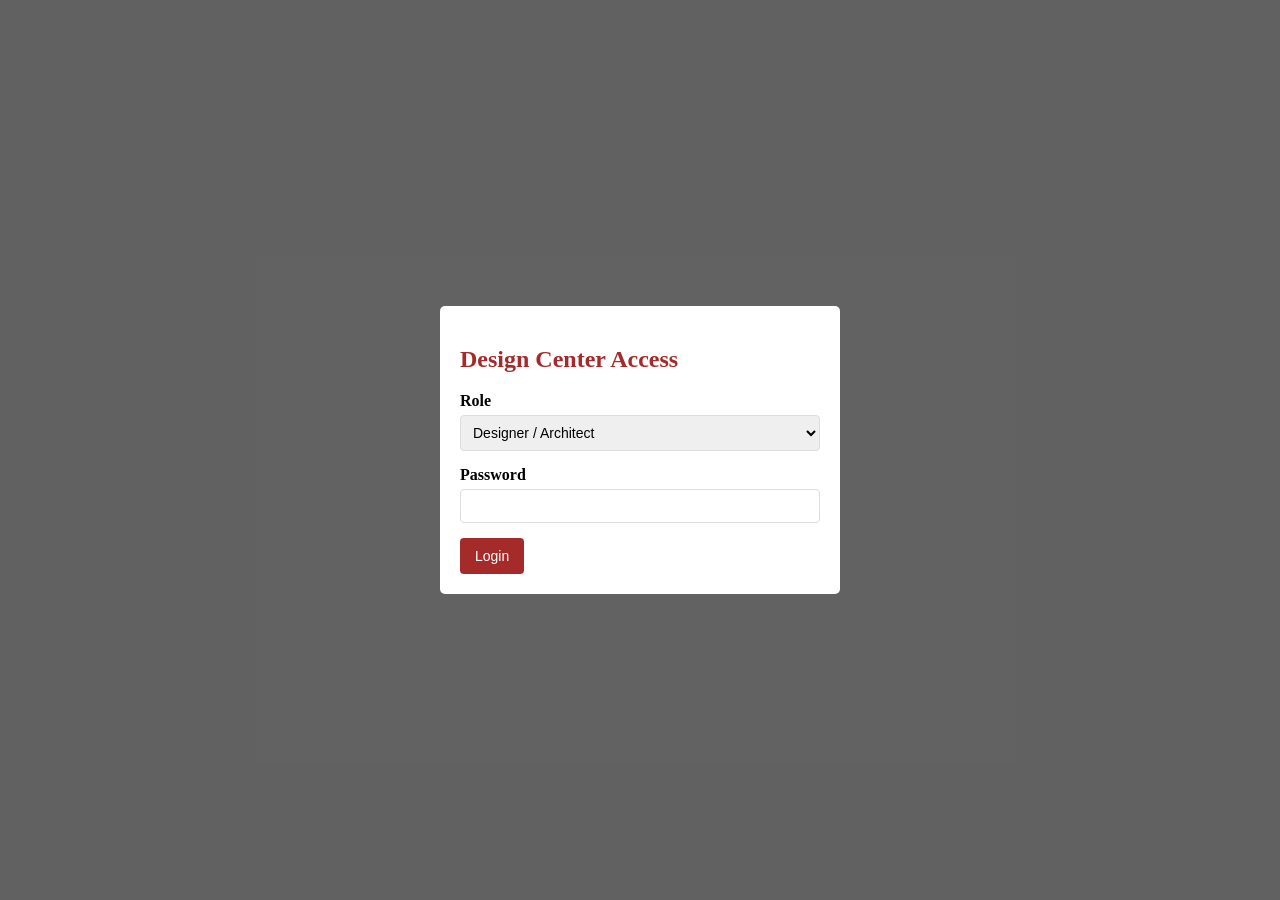
<file: design+center_login.html>
<!DOCTYPE html>
<html lang="en">
<head>
<meta charset="UTF-8">
<meta name="viewport" content="width=device-width, initial-scale=1.0">
<title>Urban Axis - Design Center</title>
<link rel="stylesheet" href="css/style.css">
<style>
    body, html {
        height: 100%;
        overflow: hidden;
    }
    #design-view {
        display: flex;
        flex-direction: column;
        height: 100vh;
        padding: 0;
    }
    #design-view .app-header {
        flex-shrink: 0;
    }
    .design-content-wrapper {
        flex-grow: 1;
        padding: 15px 20px;
        display: flex;
        flex-direction: column;
        overflow: hidden;
    }
    .design-view-content {
        flex-grow: 1;
        overflow-y: auto;
    }
	/* MODIFICATION START: Styles for the new 
	Leave Panel */
	 .leave-content-wrapper {
	  height: 100px;
      flex-grow: 1;
        padding: 15px 20px;
        display: flex;
        flex-direction: column;
        overflow: hidden;
  }
	.leave-panel{
	 width: 340px;
  height: 100px;
  padding: 15px 20px;
        display: flex;
  flex-direction: column;
	}
	.leave-list-container{
	 width: 340px;
  height: 100px;
  flex-direction: column;
	}
	 .rfi-preview-container {
    border: 1px solid #ddd;
    background-color: #f9f9f9;
    padding: 10px;
    margin-top: 15px;
    border-radius: 5px;
}
.rfi-preview-container h4 { margin: 0 0 5px 0; }
.rfi-preview-container p { font-size: 0.9em; margin: 0 0 10px 0; }
.rfi-preview-container ul { font-size: 0.85em; }

.dropdown { position: relative; display: inline-block; }
.dropdown-content { display: none; position: absolute; background-color: #f9f9f9; min-width: 160px; box-shadow: 0px 8px 16px 0px rgba(0,0,0,0.2); z-index: 1; border-radius: 5px; overflow: hidden; }
.dropdown-content a { color: black; padding: 12px 16px; text-decoration: none; display: block; font-size: 0.85em; }
.dropdown-content a:hover { background-color: #f1f1f1; }
.dropdown:hover .dropdown-content { display: block; }
	 
    .dashboard-layout {
        display: flex;
        gap: 20px;
        flex-grow: 1;
        overflow: hidden;
    }
    .main-dashboard-content {
        flex-grow: 1;
        display: flex;
        flex-direction: column;
        overflow: hidden;
    }
    .leave-panel {
        width: 280px;
        flex-shrink: 0;
        background-color: #f8f9fa;
        border-left: 1px solid #dee2e6;
        padding: 15px;
        overflow-y: auto;
    }
    .leave-panel h3 {
        margin-top: 0;
        font-size: 1.1em;
        border-bottom: 1px solid #ddd;
        padding-bottom: 10px;
    }
    .leave-item {
        margin-bottom: 12px;
        padding-bottom: 12px;
        border-bottom: 1px solid #e9ecef;
    }
    .leave-item:last-child {
        border-bottom: none;
    }
    .leave-item-name {
        font-weight: bold;
        color: #333;
    }
    .leave-item-dates {
        font-size: 0.85em;
        color: #666;
    }
    .leave-item-status {
        font-size: 0.8em;
        font-weight: bold;
        padding: 2px 6px;
        border-radius: 4px;
        color: white;
        margin-left: 8px;
    }
    .leave-item-status.on-leave { background-color: #dc3545; }
    .leave-item-status.upcoming { background-color: #ffc107; color: #333; }
    /* --- Scrum Board Styles --- */
    #scrum-board-container { display: grid; grid-template-columns: repeat(4, 1fr); gap: 15px; padding-top: 15px; height: 100%; }
    .scrum-column { background-color: #f4f5f7; border-radius: 8px; display: flex; flex-direction: column; }
    .scrum-column-header { padding: 10px 15px; font-weight: bold; border-bottom: 2px solid #e0e2e5; }
    .scrum-column-content { padding: 10px; flex-grow: 1; overflow-y: auto; }
    .scrum-card { background-color: #fff; border-radius: 5px; padding: 10px; margin-bottom: 10px; box-shadow: 0 1px 3px rgba(0,0,0,0.1); cursor: pointer; transition: box-shadow 0.2s, opacity 0.2s; box-sizing: border-box; }
    .scrum-card.filtered-out { display: none; }
    .scrum-card-header { display: flex; justify-content: space-between; align-items: center; margin-bottom: 8px;}
    .scrum-card-tag { font-size: 0.7em; font-weight: bold; color: white; padding: 2px 8px; border-radius: 10px; text-transform: uppercase; }
    .scrum-card-project-id { font-size: 0.75em; color: #888; font-weight: bold; }
    .scrum-card-title { font-size: 0.9rem; margin-bottom: 10px; }
    .scrum-card-footer { display: flex; justify-content: space-between; align-items: center; font-size: 0.8rem; color: #666; }
    .scrum-card-done { background-color: #f5f5f5 !important; border-left-color: #bdbdbd !important; opacity: 0.8; }
    .scrum-card-done .scrum-card-title { text-decoration: line-through; color: #757575; }
    .scrum-card-tag[style*="background-color: #ffe119"] { color: #333; }
    .view-controls { padding-bottom: 15px; border-bottom: 1px solid #ddd; display: flex; justify-content: space-between; align-items: center; flex-wrap: wrap; gap: 15px; }
    .placeholder-text { text-align: center; padding-top: 50px; color: #888; }

    /* --- Summary & Progress --- */
    #design-scrum-progress-container h4 { margin: 0 0 8px 0; font-size: 1em; color: #333; }
    .scrum-progress-bar { display: flex; width: 100%; height: 20px; border-radius: 5px; overflow: hidden; background-color: #e9ecef; border: 1px solid #ddd; }
    .scrum-progress-segment { height: 100%; }
    .design-summary-container { display: flex; gap: 15px; padding: 10px 0; margin-bottom: 15px; border-bottom: 1px solid #ddd; }
    .summary-box { flex: 1; background-color: #f9f9f9; border-radius: 8px; padding: 15px; text-align: center; border: 1px solid #eee; cursor: pointer; }
    .summary-box .value { font-size: 2em; font-weight: 600; display: block; }
    .summary-box .label { font-size: 0.9em; color: #555; }
    .summary-box.running .value { color: #007bff; }
    .summary-box.due .value { color: #ffc107; }
    .summary-box.overdue .value { color: #dc3545; }
    .summary-box.planned .value { color: #6c757d; }
    /* New Style for On Leave Box */
    .summary-box.on-leave .value { color: #6f42c1; }
    
    /* --- Agenda & Assignee Views --- */
    .agenda-item, .assignee-task-item { display: flex; justify-content: space-between; align-items: center; padding: 10px; border-radius: 4px; margin-bottom: 5px; background-color: #fff; box-shadow: 0 1px 2px rgba(0,0,0,0.08); cursor: pointer; }
    .agenda-item-main, .assignee-task-item .info { flex-grow: 1; }
    .agenda-project-id, .assignee-task-item .project-id { font-size: 0.8em; color: #888; margin-left: 10px; background: #eee; padding: 2px 5px; border-radius: 3px; }
	
    .agenda-item-details, .assignee-task-item .due-date { font-size: 0.85em; color: #555; flex-shrink: 0; min-width: 90px; text-align: right;}
    .agenda-due-date.overdue, .assignee-task-item .due-date.overdue { color: #dc3545; font-weight: bold; }
    
    /* --- Calendar View Styles --- */
    #design-calendar-container { display: flex; flex-direction: column; height: 100%; }
    #design-calendar-container .calendar-header { display: flex; justify-content: space-between; align-items: center; padding: 10px; border-bottom: 1px solid #ddd; flex-shrink: 0; }
    #cal-grid-wrapper { overflow: auto; flex-grow: 1; }
    #design-calendar-container .calendar-grid-header, #design-calendar-container .calendar-grid { display: grid; grid-template-columns: repeat(7, 1fr); }
    #design-calendar-container .calendar-grid-header { position: sticky; top: 0; z-index: 10; background-color: #f4f5f7; }
    #design-calendar-container .calendar-grid { border-left: 1px solid #e0e0e0; border-bottom: 1px solid #e0e0e0; grid-auto-rows: minmax(120px, auto); }
    #design-calendar-container .calendar-grid-header div { text-align: center; font-weight: bold; padding: 8px 0; border-top: 1px solid #e0e0e0; border-right: 1px solid #e0e0e0; }
    
    #design-calendar-container .calendar-day { display: flex; flex-direction: column; background-color: #fff; min-height: 120px; padding: 4px; position: relative; border-top: 1px solid #e0e0e0; border-right: 1px solid #e0e0e0; }
    .calendar-day.other-month { background-color: #f9f9f9; }
    .calendar-day.is-holiday { background-color: #e6f7ff; }
    .calendar-day.is-weekend { background-color: #fafafa; }
    .day-header { display: flex; justify-content: space-between; align-items: flex-start; }
    .day-leaves { display: flex; flex-wrap: wrap; gap: 3px; }
    .leave-indicator { width: 18px; height: 18px; border-radius: 50%; font-size: 10px; font-weight: bold; line-height: 18px; text-align: center; color: white; cursor: help; border: 1px solid rgba(0,0,0,0.2); }
    .day-number { font-size: 0.8em; font-weight: bold; color: #333; }
    .day-events { flex-grow: 1; margin-top: 4px; display: flex; flex-direction: column; gap: 3px; }
    
    /* MODIFICATION START: Word Wrap for Task Bars */
    .event-bar { 
        display: flex; 
        align-items: flex-start; /* Align to top for multi-line text */
        gap: 4px; 
        font-size: 0.75em; 
        padding: 3px 5px; 
        border-radius: 3px; 
        color: white; 
        overflow: visible; /* Allow content to be visible */
        cursor: pointer; 
        min-height: 18px;
    }
    .event-bar-label { 
        flex-grow: 1; 
        white-space: normal; /* Allow wrapping */
        word-break: break-word; /* Break long words */
        line-height: 1.3;
    }
    .event-bar-jobno { font-weight: bold; flex-shrink: 0; line-height: 1.3; }
    .event-bar-status { font-size: 0.9em; flex-shrink: 0; line-height: 1.3; }
    /* MODIFICATION END */
    
    .event-bar.in-progress {
        background-image: linear-gradient( 45deg, rgba(255, 255, 255, 0.15) 25%, transparent 25%, transparent 50%, rgba(255, 255, 255, 0.15) 50%, rgba(255, 255, 255, 0.15) 75%, transparent 75%, transparent );
        background-size: 30px 30px;
        animation: progress-animation 2s linear infinite;
    }
    @keyframes progress-animation { 0% { background-position: 30px 0; } 100% { background-position: 0 0; } }

</style>
</head>
<body>

<!-- MODIFICATION START: Login Modal -->
<div id="login-modal-overlay" class="modal-overlay" style="display: none; z-index: 1000;">
    <div class="modal-content" style="max-width: 400px;">
        <h2>Design Center Access</h2>
        <div class="modal-body">
            <div class="input-group">
                <label for="login-role">Role</label>
                <select id="login-role">
                    <option value="design">Designer / Architect</option>
                    <option value="admin">Administrator</option>
                </select>
            </div>
            <div class="input-group">
                <label for="login-password">Password</label>
                <input type="password" id="login-password">
            </div>
            <p id="login-error" style="color: red; display: none;">Invalid password. Please try again.</p>
        </div>
        <div class="modal-footer">
            <button id="login-btn" class="primary-button">Login</button>
        </div>
    </div>
</div>
<!-- MODIFICATION END -->


<div id="app-container" style="display: none;">
    <div id="design-view">
        <header class="app-header">
            <h1>Design Center</h1>
            <div class="dashboard-header-controls">
                <button id="logout-btn" class="secondary-button" style="display: none;">Logout</button>
                <form action="index.html"><input type="submit" value="← Back to Dashboard" /></form>
            </div>
        </header>
        
        <div class="design-content-wrapper">
            <div class="design-summary-container" id="design-summary-panel">
                <div class="summary-box running" data-view-target="agenda"><span class="value" id="summary-running">0</span><span class="label">Running Tasks</span></div>
                <div class="summary-box due" data-view-target="agenda"><span class="value" id="summary-due-today">0</span><span class="label">Due Today</span></div>
                <div class="summary-box overdue" data-view-target="agenda"><span class="value" id="summary-overdue">0</span><span class="label">Overdue Tasks</span></div>
                <div class="summary-box planned" data-view-target="agenda"><span class="value" id="summary-planned">0</span><span class="label">Planned Tasks</span></div>
                <div class="summary-box on-leave"><span class="value" id="summary-on-leave">0</span><span class="label">Staff on Leave</span></div>
            </div>
            
            <div class="view-controls">
                <div class="input-group">
                    <label for="design-project-selector">Select Project</label>
                    <select id="design-project-selector"><option>-- Select a Project --</option></select>
                    <button id="add-default-tasks-btn" class="secondary-button" style="display: none;" title="Add all tasks from the standard template to this project's board.">Add Default Tasks</button>
                    <button id="add-custom-task-btn" class="primary-button" style="display: none;">+ Add Custom Task</button>
                    <button id="equalize-tasks-btn" class="secondary-button" style="display: none;" title="Automatically schedule tasks sequentially for each assignee.">Equalize Tasks</button>
                </div>
                <div class="tabs">
                    <button class="tab-button active" data-view="board">Scrum Board</button>
                    <button class="tab-button" data-view="agenda">Upcoming Tasks</button>
                    <button class="tab-button" data-view="calendar">Monthly Calendar</button>
                    <button class="tab-button" data-view="assignee">By Assignee</button>
                </div>
                <div class="input-group" id="department-filter-group" style="display: flex;"><label for="department-filter">Department</label><select id="department-filter"></select></div>
                <div class="input-group" id="staff-filter-group" style="display: flex;"><label for="staff-filter">Assignee</label><select id="staff-filter"></select></div>
            </div>
            <div id="design-scrum-progress-container" style="display: none; padding: 15px 0 0 0;"></div>
            
            <div id="scrum-board-container" class="design-view-content" style="display: none;"></div>
            <div id="design-agenda-container" class="design-view-content" style="display:none;"></div>
            <div id="design-calendar-container" class="design-view-content" style="display:none;"></div>
            <div id="design-assignee-container" class="design-view-content" style="display:none;"></div>
        </div>
    </div>
</div>


<!-- Modals -->
<div id="add-task-modal" class="modal-overlay" style="display: none;">
    <div class="modal-content"><span id="add-task-modal-close-btn" class="modal-close-btn">×</span><h2 id="add-task-modal-title">Add New Task</h2><div class="modal-body"><div class="input-group"><label for="add-task-name">Task Name</label><input type="text" id="add-task-name"></div><div class="input-group"><label for="add-task-planned-duration">Planned Duration (Days)</label><input type="number" id="add-task-planned-duration" min="1" value="1"></div><div class="input-group"><label for="add-task-department">Department</label><select id="add-task-department"></select></div><div class="input-group"><label for="add-task-assignee">Assignee</label><select id="add-task-assignee"></select></div><div class="input-group"><label for="add-task-duedate">Due Date</label><input type="date" id="add-task-duedate"></div><div class="input-group"><label><input type="checkbox" id="add-task-to-similar"> Add to all similar project types</label></div></div><div class="modal-footer"><button id="save-new-task-btn" class="primary-button">Save Task</button></div></div>
</div>
<div id="task-modal" class="modal-overlay" style="display: none;">
    <div class="modal-content">
        <span id="task-modal-close-btn" class="modal-close-btn">×</span>
        <h2 id="task-modal-title">Edit Task</h2>
        <div class="modal-body">
            <input type="hidden" id="task-modal-id"><input type="hidden" id="task-modal-jobno">
            <div class="input-group"><label for="task-modal-department">Department</label><select id="task-modal-department"></select></div>
            <div class="input-group"><label for="task-modal-assignee">Assignee</label><select id="task-modal-assignee"></select></div>
            <div class="input-group"><label for="task-modal-planned-duration">Planned Duration (Days)</label><input type="number" id="task-modal-planned-duration" min="1" value="1"></div>
            <div class="input-group"><label for="task-modal-duedate">Due Date</label><input type="date" id="task-modal-duedate"></div>
            <div class="input-group"><label for="task-modal-status">Status</label><select id="task-modal-status"><option>Up Next</option><option>To Do</option><option>In Progress</option><option>Done</option></select></div>
            <div id="task-modal-rfi-preview" class="rfi-preview-container" style="display:none;"></div>
        </div>
        <div class="modal-footer">
            <button id="delete-task-btn" class="danger-button" style="margin-right: auto;">Delete Task</button>
            <div id="task-modal-rfi-actions" style="display:none;">
                <button class="secondary-button small-button btn-approved" data-status="Approved">Approve</button>
                <button class="secondary-button small-button btn-approved-noted" data-status="Approved as Noted">Approve as Noted</button>
                <button class="secondary-button small-button btn-revise" data-status="Revise & Resubmit">Revise & Resubmit</button>
                <button class="secondary-button small-button btn-rejected" data-status="Rejected">Reject</button>
            </div>
            <button id="save-task-btn" class="primary-button">Save Changes</button>
        </div>
    </div>
</div>

<!-- JS Libraries & Modules -->
<script src="js/constants.js"></script>
<script src="js/database.js"></script>
<script src="js/scrum_board.js"></script>
<script src="js/design_calendar.js"></script>

<!-- MODIFICATION START: Login and App Initialization Logic -->
<script>
    document.addEventListener('DOMContentLoaded', () => {
        const loginModal = document.getElementById('login-modal-overlay');
        const appContainer = document.getElementById('app-container');
        const loginBtn = document.getElementById('login-btn');
        const loginRoleSelect = document.getElementById('login-role');
        const loginPasswordInput = document.getElementById('login-password');
        const loginError = document.getElementById('login-error');
        const logoutBtn = document.getElementById('logout-btn');

        function checkLogin() {
            if (sessionStorage.getItem('userRole') === 'design' || sessionStorage.getItem('userRole') === 'admin') {
                loginModal.style.display = 'none';
                appContainer.style.display = 'block';
                logoutBtn.style.display = 'inline-block';
                initializeApp(); // Run the main app logic
            } else {
                loginModal.style.display = 'flex';
                appContainer.style.display = 'none';
            }
        }

        async function handleLogin() {
            const role = loginRoleSelect.value;
            const password = loginPasswordInput.value;
            loginError.style.display = 'none';

            // We will assume DB.verifyMasterLogin exists and returns true/false
            const isAuthenticated = await DB.verifyMasterLogin(role, password);

            if (isAuthenticated) {
                sessionStorage.setItem('userRole', role);
                checkLogin();
            } else {
                loginError.style.display = 'block';
            }
        }

        function handleLogout() {
            sessionStorage.removeItem('userRole');
            window.location.reload();
        }

        loginBtn.addEventListener('click', handleLogin);
        logoutBtn.addEventListener('click', handleLogout);
        loginPasswordInput.addEventListener('keypress', (e) => {
            if (e.key === 'Enter') {
                handleLogin();
            }
        });

        checkLogin();
    });
</script>
<!-- MODIFICATION END -->


<!-- Application Logic -->
<script>
function initializeApp() {
    // A self-contained App object for this page
    const App = { DOMElements: {} };
    
    const Bulletin = {
        log: async (title, body) => {
            console.log(`[BULLETIN] ${title}: ${body.replace(/<[^>]*>?/gm, '')}`);
            if (typeof DB !== 'undefined' && DB.addBulletinItem) {
                await DB.addBulletinItem({ title, body, timestamp: new Date() });
            }
        }
    };

    async function main() {
        try {
            await DB.init();
            cacheDOMElements();
            setupEventListeners();
            await initDesignCenter();
        } catch (error) {
            console.error("Fatal Error initializing Design Center:", error);
            document.body.innerHTML = `<div class='placeholder-text' style='color:red;'><h2>Application Failed to Start</h2><p>Could not initialize the database. Please try clearing your browser's cache and site data for this page and try again.</p><p><i>Error: ${error.message}</i></p></div>`;
        }
    }
    const verifyAccess = async (jobNo, role, password) => {
        try {
            const project = await DB.getProject(jobNo);
			
            if (project && project.accessCredentials && project.accessCredentials[role]) {
                const creds = project.accessCredentials[role];
                if (creds.pass === password) return true;
            }
            return await DB.verifyPassword(role, password);
        } catch (e) {
            console.error("Error during access verification:", e);
            return false;
        }
    };
    function generateScrumProgressBarHtml(scrumData) {
        if (!scrumData || !scrumData.tasks || scrumData.tasks.length === 0) return '';
        const totalTasks = scrumData.tasks.length;
        const completedTasksByDept = scrumData.tasks.reduce((acc, task) => {
            if (task.status === 'Done') {
                const dept = task.department || 'Default';
                if (!acc[dept]) acc[dept] = 0;
                acc[dept]++;
            }
            return acc;
        }, {});
        let segmentsHtml = '';
        let totalDone = 0;
        const departments = Object.keys(completedTasksByDept).sort(); 
        for (const dept of departments) {
            const doneCount = completedTasksByDept[dept];
            totalDone += doneCount;
            const percentage = (doneCount / totalTasks) * 100;
            const color = DEPARTMENT_COLORS[dept] || DEPARTMENT_COLORS['Default'];
            segmentsHtml += `<div class="scrum-progress-segment" style="width: ${percentage}%; background-color: ${color};" title="${dept}: ${doneCount} tasks"></div>`;
        }
        const overallProgress = totalTasks > 0 ? (totalDone / totalTasks) * 100 : 0;
        const overallTitle = `Overall Scrum Progress: ${totalDone}/${totalTasks} tasks completed (${overallProgress.toFixed(1)}%).`;
        return `<div class="scrum-progress-bar" title="${overallTitle}">${segmentsHtml}</div>`;
    }

    async function initDesignCenter() {
        await renderDesignSummary();
        await refreshDesignStudioSelector();
        const boardButton = App.DOMElements['design-view'].querySelector('[data-view="board"]');
        if (boardButton) handleDesignViewSwitch({ target: boardButton });
    }
    
    async function refreshDesignStudioSelector() {
        const projects = await DB.getAllProjects();
        const designProjects = projects.filter(p => !(p.scopeOfWorkTypes?.['Modification'] || p.scopeOfWorkTypes?.['AOR Service']));
        const selector = App.DOMElements['design-project-selector'];
        if (!selector) return;
        const currentValue = selector.value;
        selector.innerHTML = '<option value="">-- All Projects (Cumulative View) --</option>';
        designProjects.sort((a, b) => b.jobNo.localeCompare(a.jobNo)).forEach(p => {
            const isSelected = p.jobNo === currentValue ? ' selected' : '';
            selector.innerHTML += `<option value="${p.jobNo}"${isSelected}>${p.jobNo} - ${p.projectDescription || p.clientName}</option>`;
        });
    }

    async function renderDesignSummary() {
        const allScrumData = await DB.getAllScrumData();
        // FIX: Correctly call DB.getAll with the store name 'staffLeaves'
        const allStaffLeaves = await DB.getAll('staffLeaves'); 
        if (!allScrumData) return;
        
        let running = 0, dueToday = 0, overdue = 0, planned = 0, onLeave = 0;
        const today = new Date(); 
        today.setHours(0, 0, 0, 0);

        // Calculate task stats
        allScrumData.forEach(project => {
            (project.tasks || []).forEach(task => {
                if (task.status === 'Done') return;
                if (task.status === 'Up Next' || task.status === 'To Do') planned++;
                const dueDate = task.dueDate ? new Date(task.dueDate) : null;
                if (dueDate && dueDate < today) overdue++;
                else if (dueDate && dueDate.getTime() === today.getTime()) dueToday++;
                else if (task.status === 'In Progress') running++;
            });
        });

        // Calculate staff on leave today
        if (allStaffLeaves) {
            allStaffLeaves.forEach(leave => {
                const startDate = new Date(leave.startDate + 'T00:00:00');
                const endDate = new Date(leave.endDate + 'T00:00:00');
                if (today >= startDate && today <= endDate) {
                    onLeave++;
                }
            });
        }

        App.DOMElements['summary-running'].textContent = running;
        App.DOMElements['summary-due-today'].textContent = dueToday;
        App.DOMElements['summary-overdue'].textContent = overdue;
        App.DOMElements['summary-planned'].textContent = planned;
        App.DOMElements['summary-on-leave'].textContent = onLeave;
    }

    async function handleDesignViewSwitch(event) {
        const isProjectSelection = event.target.id === 'design-project-selector';
        let button;

        if (isProjectSelection) {
            button = document.querySelector('.tabs .tab-button[data-view="board"]');
        } else {
            button = event.target.closest('.tab-button');
        }
        if (!button) return;
        const view = button.dataset.view;

        document.querySelectorAll('#design-view .tabs .tab-button').forEach(btn => btn.classList.remove('active'));
        button.classList.add('active');
        document.querySelectorAll('.design-view-content').forEach(el => el.style.display = 'none');

        const jobNo = App.DOMElements['design-project-selector'].value || null;
        const isBoardView = view === 'board';
        
        const controls = {
            deptFilter: App.DOMElements['department-filter-group'], staffFilter: App.DOMElements['staff-filter-group'],
            addCustomTaskBtn: App.DOMElements['add-custom-task-btn'], addDefaultTasksBtn: App.DOMElements['add-default-tasks-btn'],
            equalizeTasksBtn: App.DOMElements['equalize-tasks-btn'], progressContainer: App.DOMElements['design-scrum-progress-container']
        };
        Object.values(controls).forEach(c => c.style.display = 'none');
        App.DOMElements['design-project-selector'].style.display = isBoardView ? 'block' : 'none';

        if (isBoardView) {
            controls.deptFilter.style.display = 'flex';
            controls.staffFilter.style.display = 'flex';
            if (jobNo) {
                ['addCustomTaskBtn', 'addDefaultTasksBtn', 'equalizeTasksBtn'].forEach(key => controls[key].style.display = 'inline-block');
            }
        }
        
        const { staff, scrumData } = await DB.getScrumBoardData(jobNo);

        if (jobNo && scrumData && scrumData.tasks) {
            scrumData.tasks.forEach(task => {
                if (!task.jobNo) {
                    task.jobNo = jobNo;
                }
            });
        }

        if (view === 'board') {
            App.DOMElements['scrum-board-container'].style.display = 'grid';
            if (jobNo && scrumData) {
                controls.progressContainer.innerHTML = `<h4>Project Scrum Progress</h4>${generateScrumProgressBarHtml(scrumData)}`;
                controls.progressContainer.style.display = 'block';
            }
            if (scrumData && scrumData.tasks.length > 0) {
                ScrumBoard.render(scrumData, staff, handleTaskStatusUpdate, showTaskModal, DEPARTMENT_COLORS);
                populateDepartmentFilter(scrumData.tasks);
                populateStaffFilter(scrumData.tasks, staff);
                applyScrumBoardFilters();
            } else {
                const message = jobNo ? 'No scrum board found for this project. Add tasks to create one.' : 'No active tasks found across all projects.';
                App.DOMElements['scrum-board-container'].innerHTML = `<p class="placeholder-text">${message}</p>`;
            }
        } else if (view === 'assignee') {
            App.DOMElements['design-assignee-container'].style.display = 'block';
            ScrumBoard.renderByAssignee(scrumData.tasks, staff, showTaskModal);
        } else { 
            const allProjects = await DB.getAllProjects();
            if (view === 'calendar') {
                App.DOMElements['design-calendar-container'].style.display = 'flex';
                DesignCalendar.render(scrumData.tasks, staff, allProjects);
            } else if (view === 'agenda') {
                App.DOMElements['design-agenda-container'].style.display = 'block';
                DesignCalendar.renderAgenda(scrumData.tasks, staff, allProjects);
            }
        }
    }
    
    function populateDepartmentFilter(tasks) {
        const filterSelect = App.DOMElements['department-filter'];
        filterSelect.innerHTML = '<option value="">All Departments</option>';
        const departments = [...new Set(tasks.map(t => t.department || 'Default'))];
        departments.sort().forEach(dept => {
            filterSelect.innerHTML += `<option value="${dept}">${dept}</option>`;
        });
    }

    function populateStaffFilter(tasks, allStaff) {
        const filterSelect = App.DOMElements['staff-filter'];
        filterSelect.innerHTML = '<option value="">All Assignees</option>';
        const staffMap = new Map(allStaff.map(s => [s.id, s.name]));
        const assignedIds = [...new Set(tasks.map(t => t.assigneeId).filter(id => id != null))];
        assignedIds.sort((a,b) => (staffMap.get(a) || '').localeCompare(staffMap.get(b) || '')).forEach(id => {
            if (staffMap.has(id)) {
                filterSelect.innerHTML += `<option value="${id}">${staffMap.get(id)}</option>`;
            }
        });
        if (tasks.some(t => !t.assigneeId)) {
            filterSelect.innerHTML += `<option value="unassigned">Unassigned</option>`;
        }
    }

    function applyScrumBoardFilters() {
        const selectedDept = App.DOMElements['department-filter'].value;
        const selectedStaffId = App.DOMElements['staff-filter'].value;
        const cards = document.querySelectorAll('#scrum-board-container .scrum-card');
        cards.forEach(card => {
            const cardDept = card.dataset.department;
            const cardAssigneeId = card.dataset.assigneeId;
            const deptMatch = !selectedDept || cardDept === selectedDept;
            const staffMatch = !selectedStaffId || cardAssigneeId === selectedStaffId;
            card.classList.toggle('filtered-out', !(deptMatch && staffMatch));
        });
    }
    
    window.showTaskModal = async function(taskId, jobNo) {
        if (!jobNo) {
            console.error("showTaskModal called without a jobNo.");
            return;
        }
        const scrumData = await DB.getScrumData(jobNo);
        const task = scrumData.tasks.find(t => t.id == taskId);
        if (!task) return;
        App.DOMElements['task-modal-id'].value = taskId;
        App.DOMElements['task-modal-jobno'].value = jobNo;
        App.DOMElements['task-modal-title'].textContent = `Edit Task: ${task.name}`;
        const staffList = await DB.getAllHRData();
        const assigneeSelect = App.DOMElements['task-modal-assignee'];
        assigneeSelect.innerHTML = '<option value="">Unassigned</option>';
        staffList.forEach(s => assigneeSelect.innerHTML += `<option value="${s.id}">${s.name}</option>`);
        const departmentSelect = App.DOMElements['task-modal-department'];
        departmentSelect.innerHTML = '';
        for (const dept in DEPARTMENT_COLORS) departmentSelect.innerHTML += `<option value="${dept}">${dept}</option>`;
        assigneeSelect.value = task.assigneeId || '';
        departmentSelect.value = task.department || 'Default';
        App.DOMElements['task-modal-planned-duration'].value = task.plannedDuration || task.duration || 1;
        App.DOMElements['task-modal-duedate'].value = task.dueDate || '';
        App.DOMElements['task-modal-status'].value = task.status || 'To Do';
		
		const rfiPreviewEl = App.DOMElements['task-modal-rfi-preview'];
        const rfiActionsEl = App.DOMElements['task-modal-rfi-actions'];
        rfiPreviewEl.style.display = 'none';
        rfiActionsEl.style.display = 'none';

        if (task.relatedRfiId) {
            const siteData = await DB.getSiteData(jobNo);
            const rfi = siteData.rfiLog?.find(r => r.id === task.relatedRfiId);
            if (rfi) {
                let attachmentsHtml = 'No attachments.';
                if (rfi.attachments && rfi.attachments.length > 0) {
                    const fileLinks = await Promise.all(rfi.attachments.map(async (att) => {
                        const file = await DB.getFileById(att.id);
                        return file ? `<li><a href="${file.dataUrl}" target="_blank" download="${file.name}">${file.name}</a></li>` : `<li>${att.name} (file missing)</li>`;
                    }));
                    attachmentsHtml = `<ul>${fileLinks.join('')}</ul>`;
                }

                rfiPreviewEl.innerHTML = `
                    <h4>RFI Details (${rfi.refNo})</h4>
                    <p><strong>Question:</strong> ${rfi.description}</p>
                    <p><strong>Attachments:</strong></p>
                    ${attachmentsHtml}
                `;
                rfiPreviewEl.style.display = 'block';
                rfiActionsEl.style.display = 'flex';
            }
        }
		
        App.DOMElements['task-modal'].style.display = 'flex';
    }
    async function handleRfiActionFromScrum(e) {
        if (!e.target.dataset.status) return;
        
        const status = e.target.dataset.status;
        const jobNo = App.DOMElements['task-modal-jobno'].value;
        const taskId = parseInt(App.DOMElements['task-modal-id'].value);
        
        const scrumData = await DB.getScrumData(jobNo);
        const task = scrumData.tasks.find(t => t.id === taskId);
        if (!task || !task.relatedRfiId) return;

        const role = task.department;
        const password = prompt(`Enter password for ${role} to confirm action:`);
        if (!password) return;

        const roleMap = {'Architectural':'arch', 'Structural':'str', 'MEP':'mep', 'Site':'site'};
        const approvalRole = roleMap[role] || role.toLowerCase();
        
		 const isAuthenticated = await verifyAccess(jobNo, approvalRole, password); 
        if (!isAuthenticated) return alert("Invalid Password");

        const comment = prompt("Add a comment for the RFI Log (optional):");

        const siteData = await DB.getSiteData(jobNo);
        const rfi = siteData.rfiLog.find(r => r.id === task.relatedRfiId);

        if (rfi) {
            if (!rfi.approvals) rfi.approvals = {};
            rfi.approvals[approvalRole] = { user: role, date: new Date().toISOString(), status: status, comment: comment || '' };
             
            const displayRoleMap = { arch: 'Arch', str: 'STR', mep: 'MEP', site: 'Site Eng' };
            rfi.response = Object.entries(rfi.approvals).map(([key, val]) => `${displayRoleMap[key] || key} (${val.status}): ${val.comment || 'No comment.'}`).join('<br>');
            
            const required = rfi.requiredApprovals || [];
            const approvedCount = required.filter(displayRole => {
                const logicalRole = Object.keys(displayRoleMap).find(key => displayRoleMap[key] === displayRole);
                return rfi.approvals[logicalRole]?.status.startsWith('Approved');
            }).length;
            if (approvedCount === required.length) rfi.status = 'Approved';
            else if (status === 'Rejected') rfi.status = 'Rejected';
            else rfi.status = 'Response Pending';

            await DB.putSiteData(siteData);

            task.status = 'Done';
            await DB.putScrumData(scrumData);

            alert(`RFI status updated to '${status}' and task marked as Done.`);
            App.DOMElements['task-modal'].style.display = 'none';
            const activeTab = App.DOMElements['design-view'].querySelector('.tabs .active');
            handleDesignViewSwitch({ target: activeTab });
        }
    }
    async function handleTaskSave() {
        const taskId = parseInt(App.DOMElements['task-modal-id'].value);
        const jobNo = App.DOMElements['task-modal-jobno'].value;
        const assigneeId = parseInt(App.DOMElements['task-modal-assignee'].value) || null;
        const dueDateStr = App.DOMElements['task-modal-duedate'].value;

        if (assigneeId && dueDateStr) {
            const staffList = await DB.getAllHRData();
            const assignee = staffList.find(s => s.id === assigneeId);
            const taskDueDate = new Date(dueDateStr + 'T00:00:00');

            if (assignee && assignee.leaves) {
                for (const leave of assignee.leaves) {
                    const leaveStart = new Date(leave.startDate + 'T00:00:00');
                    const leaveEnd = new Date(leave.endDate + 'T00:00:00');
                    if (taskDueDate >= leaveStart && taskDueDate <= leaveEnd) {
                        if (!confirm(`${assignee.name} is on leave during this period (${leave.startDate} to ${leave.endDate}).\n\nAre you sure you want to assign this task?`)) {
                            return;
                        }
                        break; 
                    }
                }
            }
        }
        
        const scrumData = await DB.getScrumData(jobNo);
        const task = scrumData.tasks.find(t => t.id === taskId);
        if (!task) return;

        const templateTask = DESIGN_SCRUM_TEMPLATE.find(t => t.id === task.id);
        const minDuration = templateTask ? templateTask.fixed_time : 1;
        let plannedDuration = parseInt(App.DOMElements['task-modal-planned-duration'].value) || 1;
        if (plannedDuration < minDuration) {
            alert(`Duration cannot be less than the fixed minimum of ${minDuration} days for this task.`);
            plannedDuration = minDuration;
            App.DOMElements['task-modal-planned-duration'].value = plannedDuration;
        }
        if (task.status !== App.DOMElements['task-modal-status'].value) Bulletin.log('Scrum Task Update', `Task "<strong>${task.name}</strong>" for <strong>${jobNo}</strong> moved to <strong>${App.DOMElements['task-modal-status'].value}</strong>.`);
        if (task.assigneeId !== assigneeId) {
            const staffList = await DB.getAllHRData();
            const newAssigneeName = staffList.find(s => s.id === assigneeId)?.name || 'Unassigned';
            Bulletin.log('Task Reassigned', `Task "<strong>${task.name}</strong>" for <strong>${jobNo}</strong> assigned to <strong>${newAssigneeName}</strong>.`);
        }
        task.assigneeId = assigneeId;
        task.department = App.DOMElements['task-modal-department'].value;
        task.plannedDuration = plannedDuration;
        task.dueDate = dueDateStr;
        task.status = App.DOMElements['task-modal-status'].value;
        await DB.putScrumData(scrumData);
        App.DOMElements['task-modal'].style.display = 'none';
        const activeTab = App.DOMElements['design-view'].querySelector('.tabs .active');
        handleDesignViewSwitch({ target: activeTab });
    }
    
    async function handleDeleteTask() {
        const taskId = parseInt(App.DOMElements['task-modal-id'].value);
        const jobNo = App.DOMElements['task-modal-jobno'].value;
        const password = prompt("To delete this task, please enter the admin password:");
        if (password !== 'delete123') { if (password !== null) alert("Incorrect password."); return; }
        const scrumData = await DB.getScrumData(jobNo);
        const taskToDelete = scrumData.tasks.find(t => t.id === taskId);
        if (!taskToDelete) return;
        scrumData.tasks = scrumData.tasks.filter(t => t.id !== taskId);
        await DB.putScrumData(scrumData);
        Bulletin.log('Task Deleted', `Task "<strong>${taskToDelete.name}</strong>" was deleted from project <strong>${jobNo}</strong>.`);
        App.DOMElements['task-modal'].style.display = 'none';
        const activeTab = App.DOMElements['design-view'].querySelector('.tabs .active');
        handleDesignViewSwitch({ target: activeTab });
    }
    
    async function handleTaskStatusUpdate(taskId, newStatus, jobNo) {
        if (!jobNo) return;
        const scrumData = await DB.getScrumData(jobNo);
        if (!scrumData) return;
        const task = scrumData.tasks.find(t => t.id == taskId);
        if (task && task.status !== newStatus) {
            const oldStatus = task.status;
            task.status = newStatus;
            const today = new Date().toISOString().split('T')[0];
            if (newStatus === 'In Progress' && !task.startDate) task.startDate = today;
            if (newStatus === 'Done') task.completedDate = today;
            if (oldStatus === 'Done' && newStatus !== 'Done') task.completedDate = null;
            await DB.putScrumData(scrumData);
            Bulletin.log('Scrum Task Update', `Task "<strong>${task.name}</strong>" for <strong>${jobNo}</strong> moved to <strong>${newStatus}</strong>.`);
        }
    }
    
    async function showAddTaskModal() {
        App.DOMElements['add-task-name'].value = '';
        App.DOMElements['add-task-planned-duration'].value = 1;
        App.DOMElements['add-task-duedate'].value = '';
        App.DOMElements['add-task-to-similar'].checked = false;
        const staffList = await DB.getAllHRData();
        const assigneeSelect = App.DOMElements['add-task-assignee'];
        assigneeSelect.innerHTML = '<option value="">Unassigned</option>';
        staffList.forEach(s => assigneeSelect.innerHTML += `<option value="${s.id}">${s.name}</option>`);
        const departmentSelect = App.DOMElements['add-task-department'];
        departmentSelect.innerHTML = '';
        for (const dept in DEPARTMENT_COLORS) departmentSelect.innerHTML += `<option value="${dept}">${dept}</option>`;
        App.DOMElements['add-task-modal'].style.display = 'flex';
    }
    
    async function handleAddTaskSave() {
        const jobNo = App.DOMElements['design-project-selector'].value;
        if (!jobNo) return;
        const taskName = App.DOMElements['add-task-name'].value;
        if (!taskName) { alert('Task Name is required.'); return; }
        const currentProject = await DB.getProject(jobNo);
        let scrumData = await DB.getScrumData(jobNo);
        if (!scrumData) scrumData = { jobNo, tasks: [] };
        const maxId = scrumData.tasks.reduce((max, task) => Math.max(max, task.id), 999);
        const newTask = { id: maxId + 1, name: taskName, status: 'Up Next', department: App.DOMElements['add-task-department'].value, assigneeId: parseInt(App.DOMElements['add-task-assignee'].value) || null, dueDate: App.DOMElements['add-task-duedate'].value || null, plannedDuration: parseInt(App.DOMElements['add-task-planned-duration'].value) || 1, startDate: null, completedDate: null, dateAdded: new Date().toISOString().split('T')[0] };
        scrumData.tasks.push(newTask);
        await DB.putScrumData(scrumData);
        if (App.DOMElements['add-task-to-similar'].checked) {
            const allProjects = await DB.getAllProjects();
            const similarProjects = allProjects.filter(p => p.projectType === currentProject.projectType && p.jobNo !== jobNo);
            for (const project of similarProjects) {
                let otherScrumData = await DB.getScrumData(project.jobNo) || { jobNo: project.jobNo, tasks: [] };
                const maxOtherId = otherScrumData.tasks.reduce((max, task) => Math.max(max, task.id), 999);
                otherScrumData.tasks.push({ ...newTask, id: maxOtherId + 1 });
                await DB.putScrumData(otherScrumData);
            }
            Bulletin.log('Bulk Task Add', `Custom task "<strong>${newTask.name}</strong>" added to <strong>${similarProjects.length + 1}</strong> projects of type <strong>${currentProject.projectType}</strong>.`);
        }
        App.DOMElements['add-task-modal'].style.display = 'none';
        const activeTab = App.DOMElements['design-view'].querySelector('.tabs .active');
        handleDesignViewSwitch({ target: activeTab });
    }

    async function handleEqualizeTasks() {
        if (!confirm("This will automatically reschedule all 'Up Next', 'To Do', and 'In Progress' tasks sequentially for each assignee, skipping weekends and public holidays. Are you sure?")) return;
        const jobNo = App.DOMElements['design-project-selector'].value;
        const scrumData = await DB.getScrumData(jobNo);
        if (!scrumData) return;
        const holidays = await DB.getHolidays('AE', new Date().getFullYear());
        const holidaySet = new Set(holidays.map(h => h.date));
        const tasksByAssignee = scrumData.tasks.reduce((acc, task) => {
            if (task.status !== 'Done') {
                const assigneeId = task.assigneeId || 'unassigned';
                if (!acc[assigneeId]) acc[assigneeId] = [];
                acc[assigneeId].push(task);
            }
            return acc;
        }, {});
        const addWorkDays = (date, days) => { let d = new Date(date); let added = 0; while (added < days) { d.setDate(d.getDate() + 1); const dayOfWeek = d.getDay(); const dateStr = d.toISOString().split('T')[0]; if (dayOfWeek !== 0 && dayOfWeek !== 6 && !holidaySet.has(dateStr)) { added++; } } return d; };
        let tasksUpdatedCount = 0;
        for (const assigneeId in tasksByAssignee) {
            const tasks = tasksByAssignee[assigneeId];
            const taskMap = new Map(tasks.map(t => [t.id, t]));
            const sortedTasks = [];
            const visited = new Set();
            function visit(task) { if (!task || visited.has(task.id)) return; visited.add(task.id);(task.dependencies || []).forEach(depId => { const depTask = taskMap.get(depId); if (depTask) visit(depTask); }); sortedTasks.push(task); }
            tasks.forEach(visit);
            let lastDueDate = new Date();
            sortedTasks.forEach(task => { const duration = task.plannedDuration || 1; const newDueDate = addWorkDays(lastDueDate, duration); task.dueDate = newDueDate.toISOString().split('T')[0]; lastDueDate = newDueDate; tasksUpdatedCount++; });
        }
        await DB.putScrumData(scrumData);
        alert(`${tasksUpdatedCount} tasks have been rescheduled.`);
        Bulletin.log('Tasks Equalized', `Tasks for project <strong>${jobNo}</strong> have been rescheduled.`);
        const activeTab = App.DOMElements['design-view'].querySelector('.tabs .active');
        handleDesignViewSwitch({ target: activeTab });
    }

    function setupEventListeners() {
        document.addEventListener('designViewChange', e => handleDesignViewSwitch(e.detail));
        
        App.DOMElements['design-view']?.querySelector('.tabs')?.addEventListener('click', handleDesignViewSwitch);
        App.DOMElements['design-project-selector']?.addEventListener('change', handleDesignViewSwitch);
        App.DOMElements['department-filter']?.addEventListener('change', applyScrumBoardFilters);
        App.DOMElements['staff-filter']?.addEventListener('change', applyScrumBoardFilters);
        App.DOMElements['add-custom-task-btn']?.addEventListener('click', showAddTaskModal);
		 App.DOMElements['task-modal-rfi-actions']?.addEventListener('click', handleRfiActionFromScrum);
        App.DOMElements['add-task-modal-close-btn']?.addEventListener('click', () => App.DOMElements['add-task-modal'].style.display = 'none');
        App.DOMElements['save-new-task-btn']?.addEventListener('click', handleAddTaskSave);
        App.DOMElements['task-modal-close-btn']?.addEventListener('click', () => App.DOMElements['task-modal'].style.display = 'none');
        App.DOMElements['save-task-btn']?.addEventListener('click', handleTaskSave);
        App.DOMElements['delete-task-btn']?.addEventListener('click', handleDeleteTask);
        App.DOMElements['equalize-tasks-btn']?.addEventListener('click', handleEqualizeTasks);
        App.DOMElements['design-summary-panel']?.addEventListener('click', (e) => {
            const summaryBox = e.target.closest('.summary-box');
            if (!summaryBox) return;
            const targetButton = App.DOMElements['design-view'].querySelector(`.tabs .tab-button[data-view="${summaryBox.dataset.viewTarget}"]`);
            if (targetButton) targetButton.click();
        });
    }

    function cacheDOMElements() {
        const ids = [
            'design-view', 'design-project-selector', 'scrum-board-container', 'design-calendar-container', 
            'design-agenda-container', 'design-assignee-container', 'department-filter-group', 'department-filter', 
            'staff-filter-group', 'staff-filter', 'design-scrum-progress-container', 'add-default-tasks-btn', 
            'add-custom-task-btn', 'equalize-tasks-btn', 'add-task-modal', 'add-task-modal-close-btn', 
            'add-task-modal-title', 'add-task-name', 'add-task-planned-duration', 'add-task-department', 
            'add-task-assignee', 'add-task-duedate', 'add-task-to-similar', 'save-new-task-btn', 
            'design-summary-panel', 'summary-running', 'summary-due-today', 'summary-overdue', 'summary-planned',
            'task-modal', 'task-modal-close-btn', 'task-modal-title', 'task-modal-id', 'task-modal-jobno', 
            'task-modal-assignee', 'task-modal-planned-duration', 'task-modal-duedate', 'task-modal-status', 
            'save-task-btn', 'delete-task-btn', 'task-modal-department',
            'task-modal-rfi-preview', 'task-modal-rfi-actions',
            // NEW: Add the new summary box ID to the cache
            'summary-on-leave'
        ];
        ids.forEach(id => {
            const el = document.getElementById(id);
            if (el) App.DOMElements[id] = el;
        });
    }

    main();
}
</script>

</body>
</html>
</file>
<file: css/style.css>
:root {
    --primary-color: #A52A2A;
    --secondary-color: #333;
    --bg-color: #f4f4f4;
    --page-bg: #ffffff;
    --border-color: #ddd;
    --highlight-color: #f0e6e6;
}
*, *::before, *::after {
    box-sizing: border-box;
}

body, html {
    font-family: 'Times New Roman', Times, serif;
    margin: 0;
    padding: 0;
    background-color: var(--bg-color);
    display: flex;
    height: 100vh;
    overflow-x: hidden; /* Prevent horizontal scroll on body */
}
.view { display: none; height: 100%; flex-direction: column; width: 100%; }
.view.active { display: flex; }

/* Dashboard Styles */
#dashboard-view { 
    padding: 15px; 
    width: 100%; 
    overflow-y: auto;
}
.app-header { 
    display: flex; 
    justify-content: space-between;
    align-items: center; 
    padding-bottom: 10px; 
    border-bottom: 2px solid var(--primary-color); 
    flex-wrap: wrap; /* Allow items to wrap on smaller screens */
    gap: 15px;
}
.app-header h1 { 
    flex-shrink: 0; 
    margin-right: 20px;
    font-size: 1.5em; /* Adjust font size for responsiveness */
}
.dashboard-header-controls { 
    display: flex; 
    align-items: center; 
    gap: 10px; 
    flex-wrap: wrap;
}
.dashboard-summary-container { 
    display: flex; 
    gap: 20px; 
    text-align: right; 
    margin-left: auto; 
    padding-right: 20px;
    flex-wrap: wrap; /* Allow summary items to wrap */
    justify-content: flex-end;
}
.summary-item .label { font-size: 12px; color: #555; }
.summary-item .value { font-size: 18px; font-weight: bold; color: var(--primary-color); }
#pending-invoices-summary { cursor: pointer; }

.dashboard-controls { 
    display: flex; 
    gap: 15px; 
    margin: 20px 0;
    flex-wrap: wrap; /* Allow controls to wrap */
}
.dashboard-controls input, .dashboard-controls select, .dashboard-controls button { 
    padding: 10px; 
    border: 1px solid var(--border-color); 
    border-radius: 4px; 
    font-size: 14px; /* Slightly smaller font for mobile */
}
#search-box { flex-grow: 1; min-width: 200px; }

.project-list-container { 
    flex-grow: 1;
    overflow-x: auto; 
    border: 1px solid var(--border-color); 
    border-radius: 4px;
}
#project-list-table { width: 100%; border-collapse: collapse; }
#project-list-table th, #project-list-table td { 
    padding: 12px 15px; 
    text-align: left; 
    border-bottom: 1px solid var(--border-color); 
    vertical-align: top; 
}
#project-list-table th { 
    background-color: var(--highlight-color); 
    position: sticky; 
    top: 0; 
    z-index: 10;
}
#project-list-table tbody tr:hover { background-color: #f9f9f9; cursor: pointer; }
.status-in-progress { color: #d98d00; font-weight: bold; }
.status-completed { color: green; font-weight: bold; }
.status-on-hold { color: red; font-weight: bold; }
.status-under-supervision { color: #00529B; font-weight: bold; }
.status-pending { color: #666; }
#project-list-table button { padding: 5px 10px; font-size: 12px; margin: 0 5px 0 0; }
.invoice-reminder {
    margin-top: 8px; padding: 5px; background-color: #fffbe6;
    border: 1px solid #ffe58f; border-radius: 3px;
    font-size: 11px; display: flex; justify-content: space-between; align-items: center;
}
.invoice-reminder .raise-dashboard-invoice-btn { font-size: 11px; padding: 3px 8px; margin-left: 10px;}

.invoice-status-dropdown, .invoice-details-input, .cheque-details-input {
    width: 100%; padding: 4px; font-size: 10pt; box-sizing: border-box;
    border-radius: 3px; border: 1px solid #ccc; margin-top: 2px;
}

.view-invoice-link {
    cursor: pointer; color: var(--primary-color);
    text-decoration: underline; font-weight: bold;
}
.invoice-row {
    display: grid; grid-template-columns: auto 1fr auto auto;
    gap: 8px; font-size: 10pt; padding: 2px 0;
    border-bottom: 1px solid #f0f0f0;
}
.invoice-row:last-child { border-bottom: none; }


/* Project View Styles */
.container { display: flex; width: 100%; height: 100%; overflow: hidden; }
.controls { 
    width: 550px; padding: 20px; background-color: var(--page-bg); 
    flex-shrink: 0; display: flex; flex-direction: column;
}
#resizer {
    width: 6px; background: var(--border-color); cursor: col-resize;
    flex-shrink: 0; transition: background-color 0.2s ease;
    border-left: 1px solid #ccc; border-right: 1px solid #ccc;
}
#resizer:hover { background-color: var(--primary-color); }
.container.is-resizing { cursor: col-resize; user-select: none; }
.container.is-resizing .preview-area { pointer-events: none; }

.preview-area { flex-grow: 1; padding: 20px; overflow-y: auto; background-color: var(--bg-color); }
.preview-controls { margin-bottom: 15px; display: flex; gap: 10px; align-items: center; flex-wrap: wrap; }
.preview-controls select, .preview-controls button { padding: 8px; }

.document-preview { 
    background-color: var(--page-bg); margin: 0 auto; padding: 10mm; /* Reduced padding for mobile */
    box-shadow: 0 0 10px rgba(0,0,0,0.1); color: var(--secondary-color); 
    font-size: 10pt; line-height: 1.5;
    width: 100%; /* Make width fluid */
    max-width: 210mm; /* But constrain it on larger screens */
    height: auto;
}
.document-preview.letter { max-width: 215.9mm; }

.doc-header { display: flex; justify-content: space-between; align-items: center; border-bottom: 2px solid var(--primary-color); padding-bottom: 10px; margin-bottom: 30px; }
.logo { font-size: 2.5em; color: var(--primary-color); font-weight: bold; font-family: sans-serif; }
.company-name { text-align: center; }
.company-name h1 { margin: 0; color: var(--primary-color); font-size: 24pt; }
.company-name h2 { margin: 5px 0 0; font-size: 12pt; font-weight: normal; }
.doc-header .arabic-name { font-size: 20pt; font-family: 'Amiri', serif; }
h2, h3, h4 { color: var(--primary-color); }
.controls h2, .controls h3 { margin-top: 0; }
.input-group, details { margin-bottom: 15px; }
.input-group label, summary { display: block; margin-bottom: 5px; font-weight: bold; }
.input-group-grid { display: grid; grid-template-columns: 1fr; /* Default to 1 column */ gap: 15px; }
.other-input-container { display: none; margin-top: 8px; }
.financial-summary { border: 1px solid var(--highlight-color); background-color: #fcfcfc; padding: 10px; border-radius: 4px; margin-top: 15px; }
.financial-summary .summary-line { display: flex; justify-content: space-between; padding: 4px 0; }
.financial-summary .summary-line:not(:last-child) { border-bottom: 1px dashed #eee; }
.financial-summary .summary-line span:first-child { font-weight: bold; color: #555; }
.financial-summary .summary-line span:last-child { font-weight: bold; }

summary { cursor: pointer; padding: 5px; background-color: #f9f9f9; border: 1px solid #eee; border-radius: 4px;}
details > div { padding: 10px; border: 1px solid #eee; border-top: none; border-radius: 0 0 4px 4px; }
input, select, textarea { width: 100%; padding: 8px; border: 1px solid var(--border-color); border-radius: 4px; box-sizing: border-box; font-size: 14px; }

.checkbox-group label, .milestone-percent-group { display: flex; align-items: center; margin-bottom: 8px; font-weight: normal; }
.milestone-percent-group input[type="number"] { width: 70px; margin-left: auto; text-align: right; -moz-appearance: textfield; }
.milestone-percent-group input::-webkit-outer-spin-button, .milestone-percent-group input::-webkit-inner-spin-button { -webkit-appearance: none; margin: 0; }
.checkbox-group input { width: auto; margin-right: 10px; flex-shrink: 0; }
.nested-group { margin-left: 25px; }

button { background-color: var(--primary-color); color: white; padding: 10px 15px; border: none; border-radius: 4px; cursor: pointer; font-size: 14px; margin-right: 10px; margin-top: 0;}
button:hover { opacity: 0.9; }
.secondary-button { background-color: #6c757d; }
.remove-btn { background-color: #dc3545; font-size: 10px; padding: 2px 6px; margin: 0; }
.tabs { display: flex; border-bottom: 1px solid var(--border-color); margin-bottom: 15px; flex-wrap: wrap; }
.tab-button { padding: 10px 15px; cursor: pointer; border: none; background: #6c757d; color: white; border-bottom: 3px solid transparent; font-size: 12px; margin-right: 2px; border-radius: 4px 4px 0 0; }
.tab-button.active { background: var(--page-bg); color: var(--primary-color); border: 1px solid var(--border-color); border-bottom: 3px solid var(--primary-color); font-weight: bold; }

.tab-content, .preview-tab-content { display: none; }
.tab-content { flex-grow: 1; overflow-y: auto; padding-right: 10px; }
.tab-content.active, .preview-tab-content.active { display: block; }
.output-table { width: 100%; border-collapse: collapse; margin-top: 20px; }
.output-table th, .output-table td { border: 1px solid #ccc; padding: 8px; text-align: left; font-size: 10pt; }
.output-table th { background-color: #f2f2f2; }
.preview-footer { border-top: 1px solid var(--border-color); margin-top: 40px; padding-top: 10px; text-align: center; font-size: 9pt; }
.signature-block { display: flex; flex-direction: column; gap: 30px; margin-top: 50px; }
.signature-block > div { width: 100%; }
#qr-code { margin-top: 10px; }
.bank-details { border: 1px solid var(--primary-color); padding: 10px; margin-top: 25px; border-radius: 5px; font-size: 10pt; }
#supervision-billing-monthly-container, #supervision-billing-progress-container, #supervision-billing-extended-container { display: none; }
#supervision-progress-info, #extended-supervision-info { font-size: 10pt; color: #555; margin-top: 5px; }
#supervision-progress-info .progress-summary-line { display: flex; justify-content: space-between; padding: 2px 0; }

/* Modal Styles */
.modal-overlay {
    position: fixed; z-index: 1000; left: 0; top: 0; width: 100%; height: 100%;
    background-color: rgba(0,0,0,0.6); display: flex; align-items: center; justify-content: center;
}
.modal-content {
    background-color: #fff; padding: 20px; border-radius: 5px; width: 90%; max-width: 800px;
    max-height: 80vh; overflow-y: auto; position: relative;
}
.modal-close-btn {
    position: absolute; top: 10px; right: 20px; font-size: 28px;
    font-weight: bold; cursor: pointer; color: #888;
}
.modal-close-btn:hover { color: #000; }

/* Gantt Chart Styles */

#villa-schedule-preview1 {
border: 1px solid rgb(204, 204, 204); 
height: 100%; 
overflow: hidden;
 
display: flex; 
flex-direction: column;
 width: 70vw;        
 


}
#villa-schedule-preview2 {
border: 1px solid rgb(204, 204, 204); 
height: 100%; 
overflow: hidden;
 
display: flex; 
flex-direction: column;
 width: 55vw;        
 


}
/* ===================================================================================
// RESPONSIVE STYLES
// ===================================================================================*/

/* Tablet and smaller desktop */
@media (max-width: 992px) {
    body, html {
        overflow: auto; /* Allow scrolling on the body for mobile */
    }
    .view {
        height: auto; /* Allow view to grow with content */
    }
    /* Project View: Stack controls and preview vertically */
    .container {
        flex-direction: column;
        height: auto;
    }
    .controls {
        width: 100%;
        padding: 15px;
        flex-shrink: 1;
        border-bottom: 2px solid var(--border-color);
    }
    #resizer {
        display: none;
    }
    .preview-area {
        width: 100%;
        padding: 15px;
    }
    .input-group-grid {
        grid-template-columns: 1fr 1fr; /* Go back to 2 columns for tablets */
    }
   
}


/* Mobile phones */
@media (max-width: 768px) {
    .app-header {
        flex-direction: column;
        align-items: flex-start;
    }
    .dashboard-summary-container {
        flex-direction: column;
        align-items: flex-start;
        text-align: left;
        gap: 10px;
        margin-left: 0;
        padding-right: 0;
    }
    .dashboard-header-controls {
        width: 100%;
        justify-content: flex-start;
    }
    
    .input-group-grid {
        grid-template-columns: 1fr; /* Stack grid items */
    }
    .signature-block {
        flex-direction: column;
        gap: 40px;
    }
    
    /* Responsive Table to Card List */
    #project-list-table thead {
        display: none; /* Hide table headers */
    }
    #project-list-table tr {
        display: block;
        margin-bottom: 1rem;
        border: 1px solid var(--border-color);
        border-radius: 4px;
        padding: 10px;
    }
    #project-list-table td {
        display: flex;
        justify-content: space-between;
        align-items: center;
        text-align: right; /* Align data to the right */
        padding: 8px;
        border-bottom: 1px dashed #eee;
    }
    #project-list-table td:last-child {
        border-bottom: none;
    }
    #project-list-table td::before {
        content: attr(data-label); /* Use data-label for the 'header' */
        font-weight: bold;
        text-align: left;
        margin-right: 10px; /* Space between label and data */
    }
     #project-list-table td[data-label="Invoice Details"] {
        flex-direction: column;
        align-items: flex-start;
        gap: 5px;
    }
    .invoice-row {
        grid-template-columns: 1fr; /* Stack invoice details */
        width: 100%;
        text-align: left;
    }
    #project-list-table td[data-label="Actions"] {
        flex-direction: column;
        align-items: flex-start;
        gap: 10px;
    }
}
</file>
